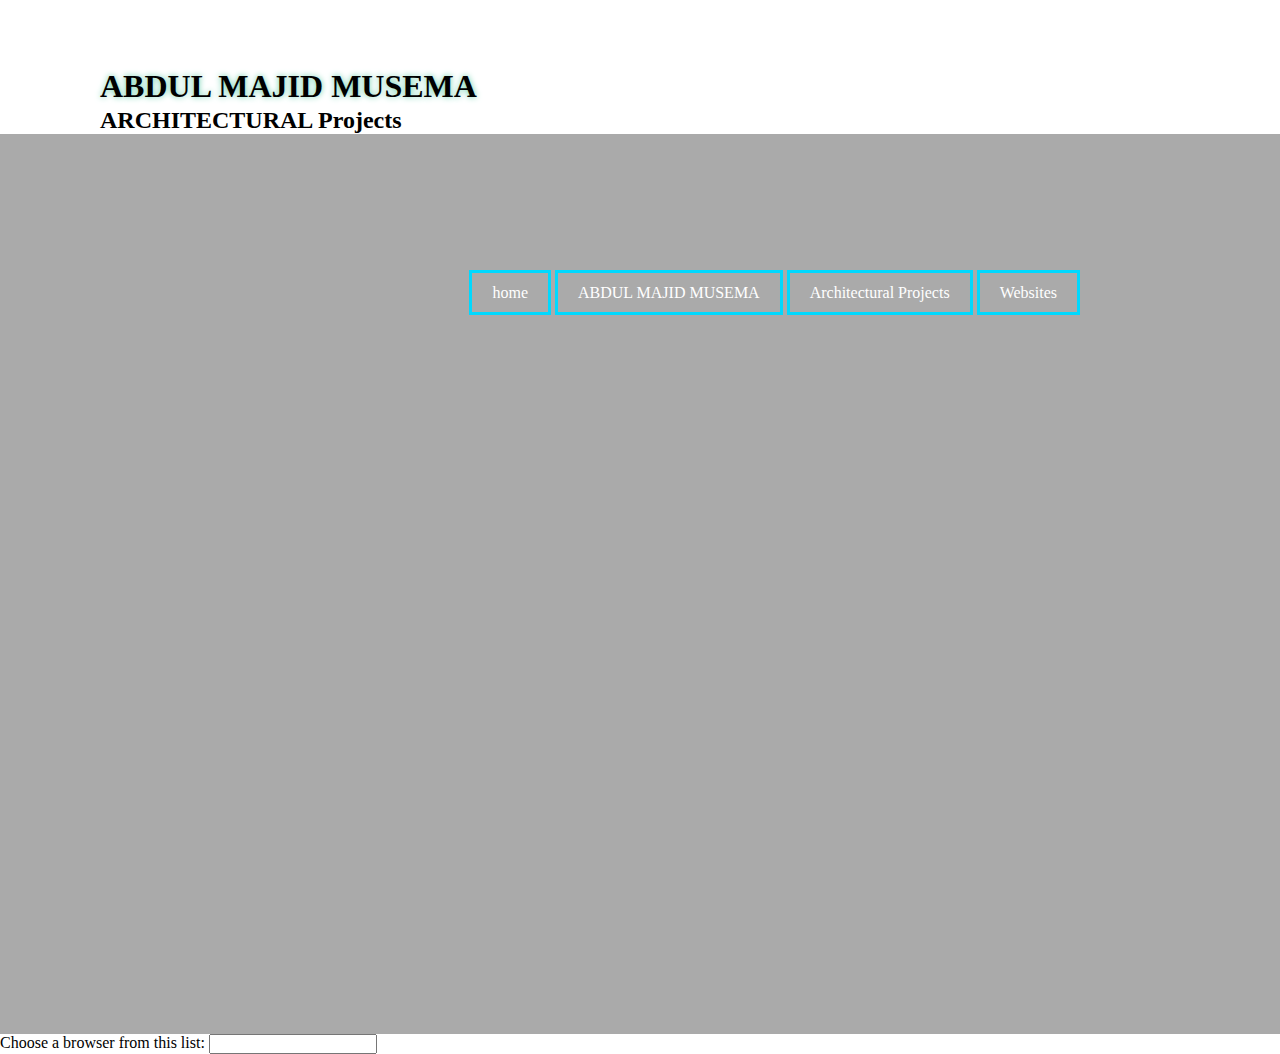
<file: index.html>
<!DOCTYPE html>
<html lang="en">
<head>
    <meta charset="UTF-8">
    <meta name="viewport" content="width=device-width, initial-scale=1.0">
    <meta http-equiv="X-UA-Compatible" content="ie=edge">
    <title>ABDUL MAJID MUSEMA</title>
    <link rel="stylesheet" type="text/css" href="portifolio.css">
</head>
<body>  
        
</p>
<br>
    <h1>
            <style>
                    h1 {
                      text-shadow: 0 0 6px rgb(103, 206, 171);
                    }
                    </style>
                    <h1>ABDUL MAJID MUSEMA</h1>
    </h1>
    <h2>
        ARCHITECTURAL Projects
    </h2>
    <header>
        <div Class="main">
            <ul>
                <li><a href="index.html">home</a></li>
                <li><a href="abdu.html">ABDUL MAJID MUSEMA</a></li>
                <li><a href="architectural projects.html">Architectural Projects</a></li>
                <li><a href="class.html">Websites</a></li>
            </ul>
        </div>
    </header>
    <label>Choose a browser from this list:
        <input list="browsers" name="myBrowser" />
        </label>
        <datalist id="browsers">
          <option value="Chrome">
          <option value="Firefox">
          <option value="Internet Explorer">
          <option value="Opera">
          <option value="Safari">
          <option value="Microsoft Edge">
        </datalist>
</body>
</html>
</file>
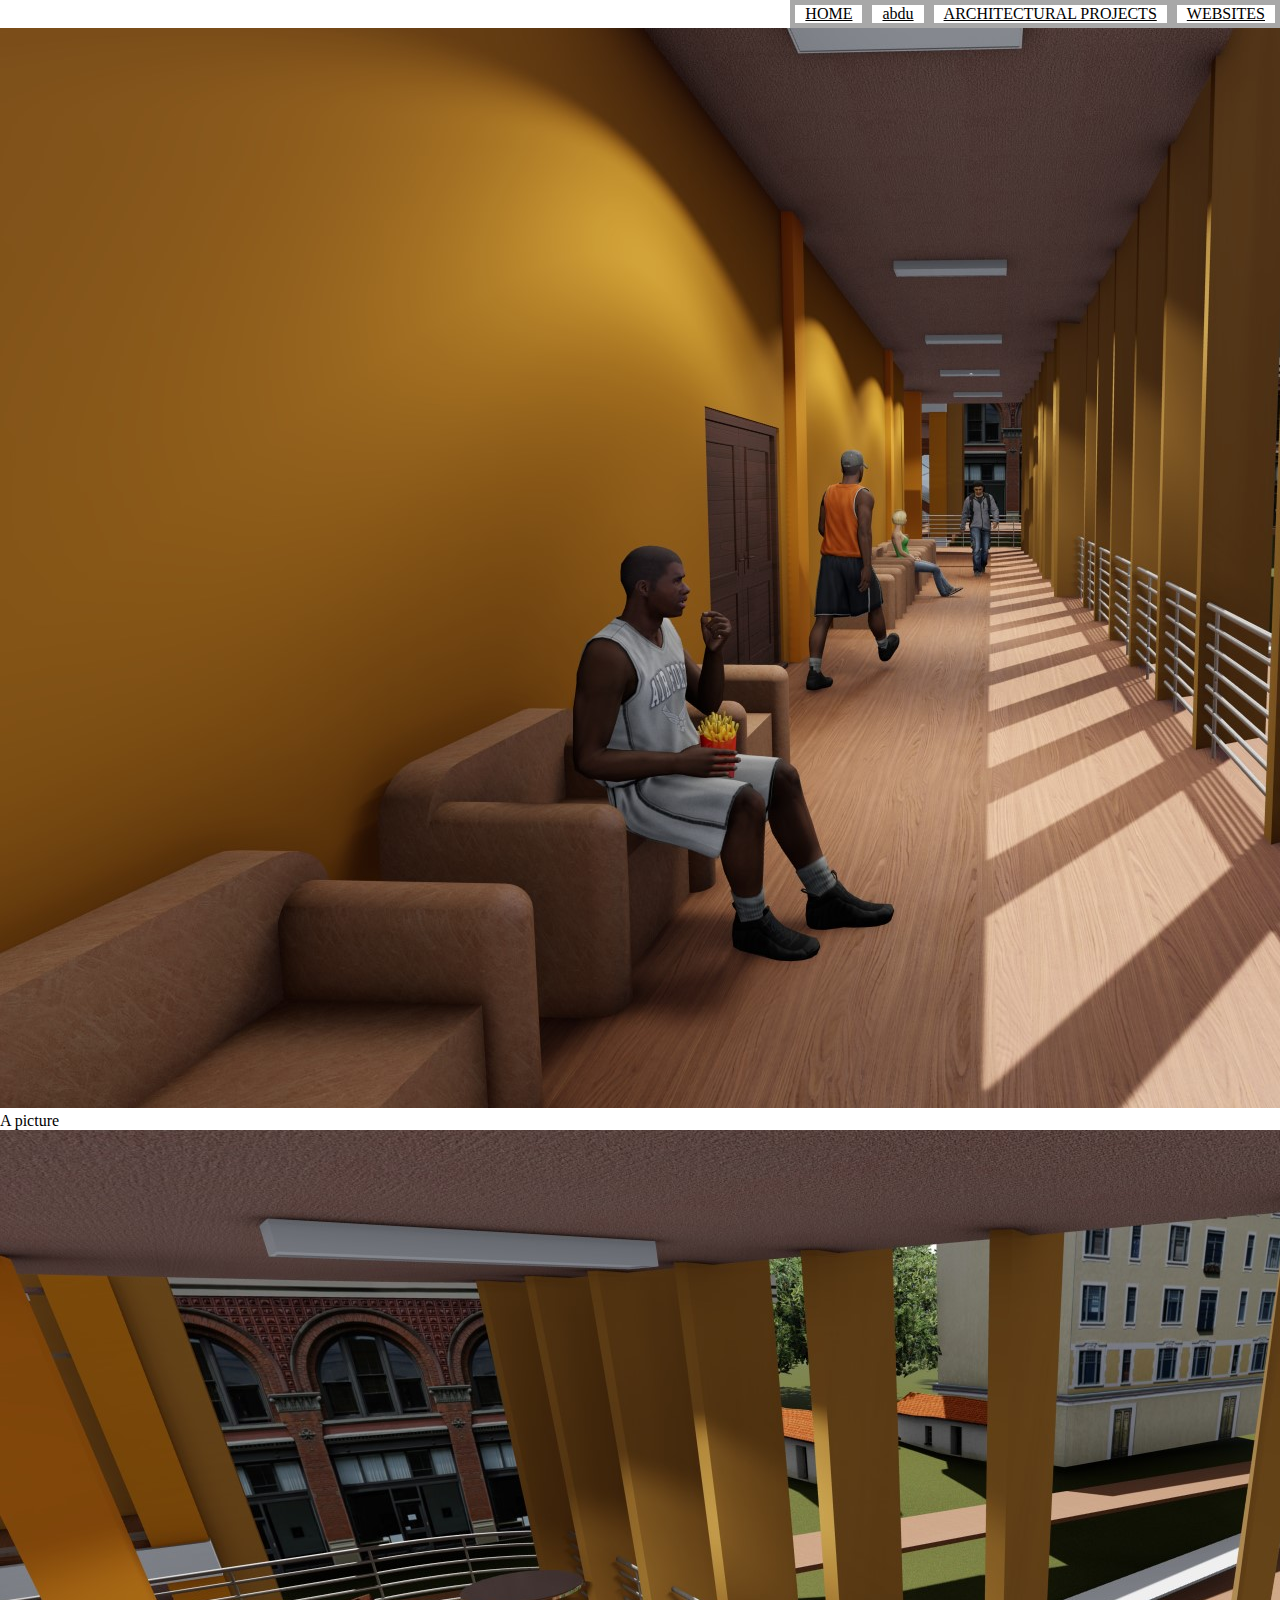
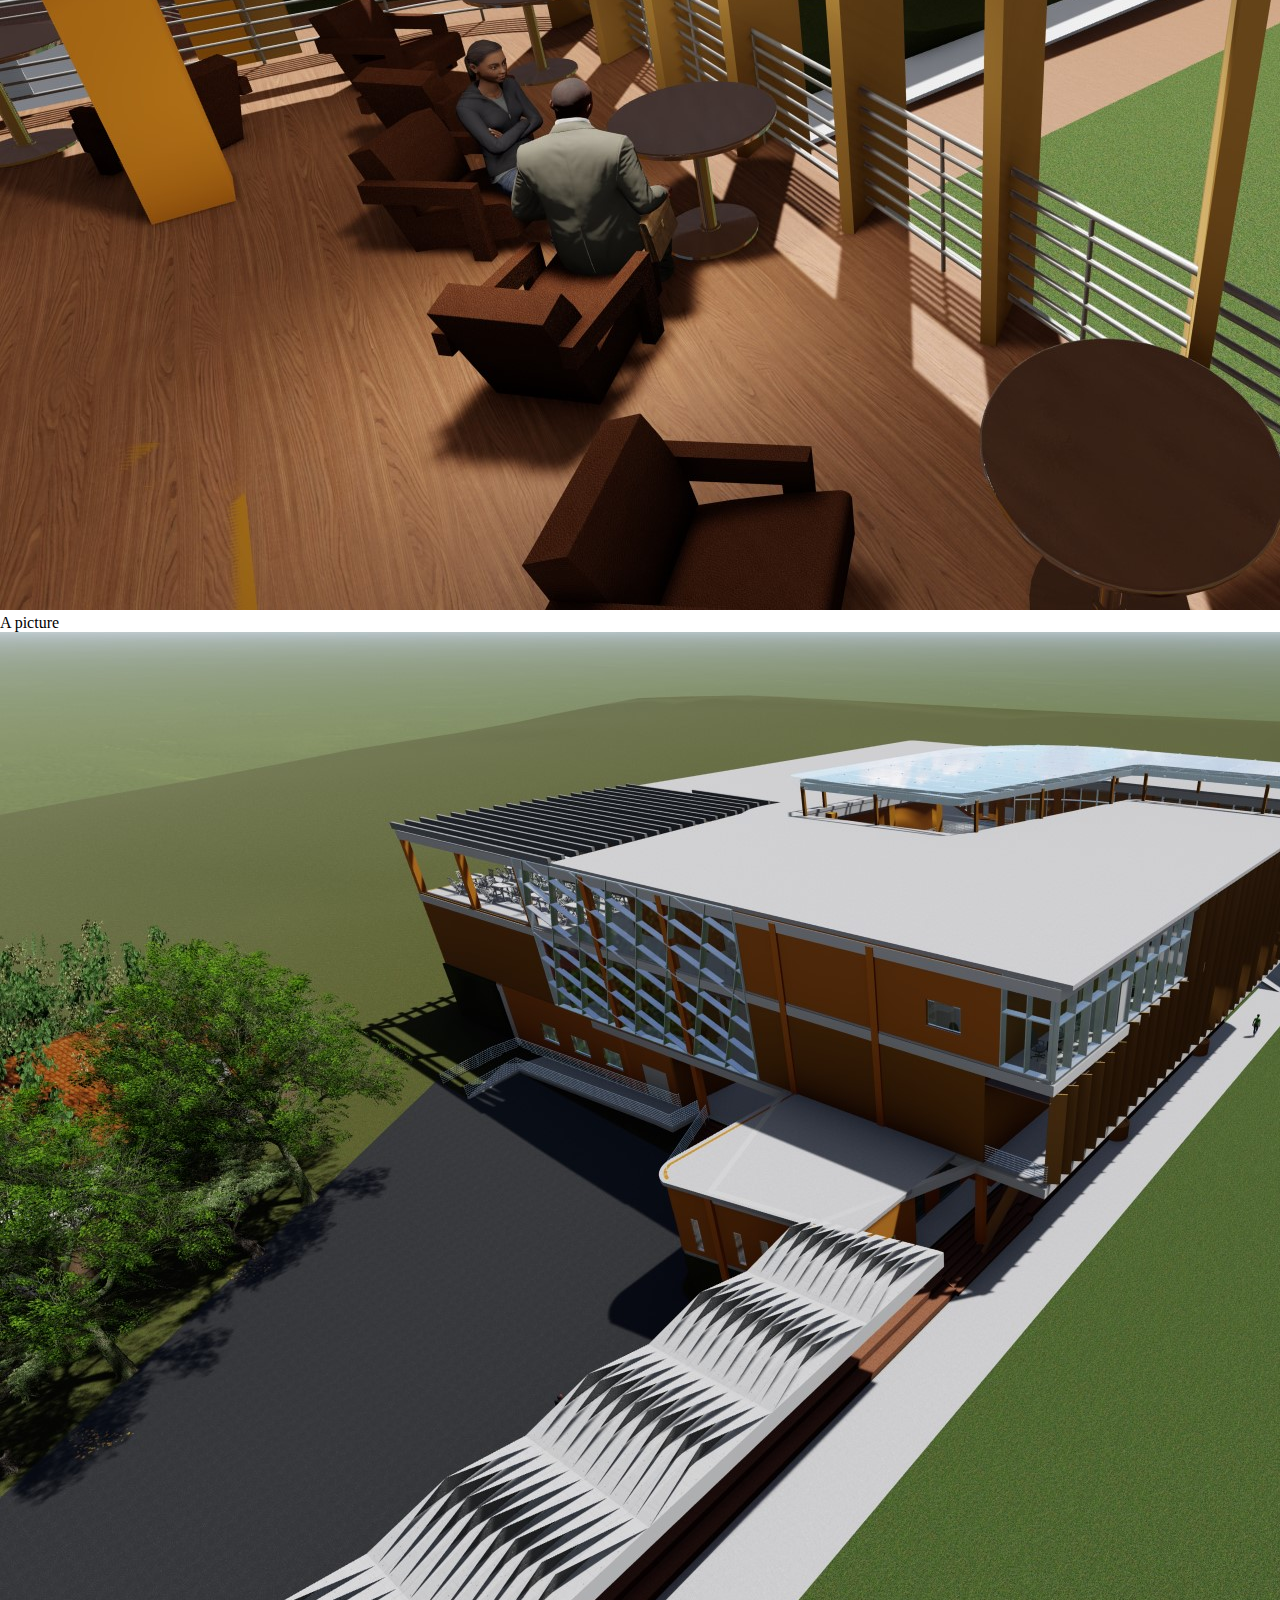
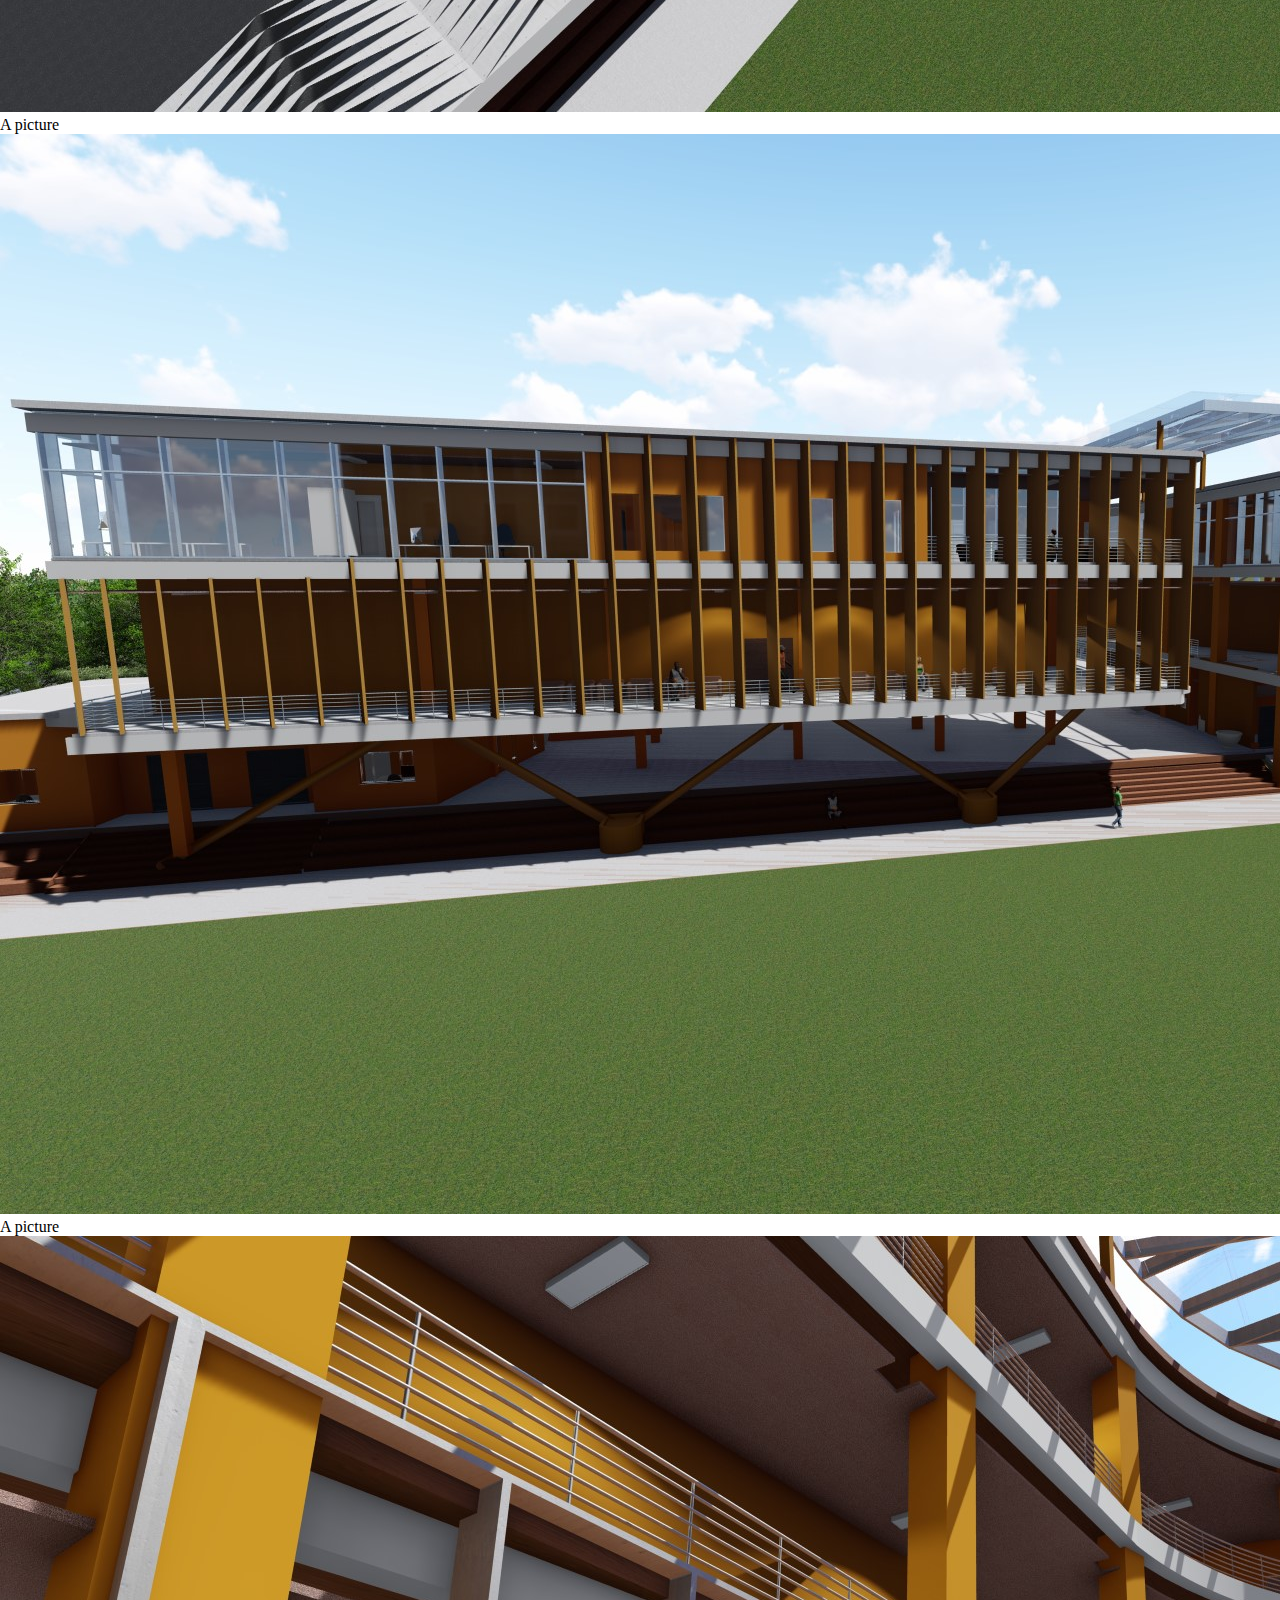
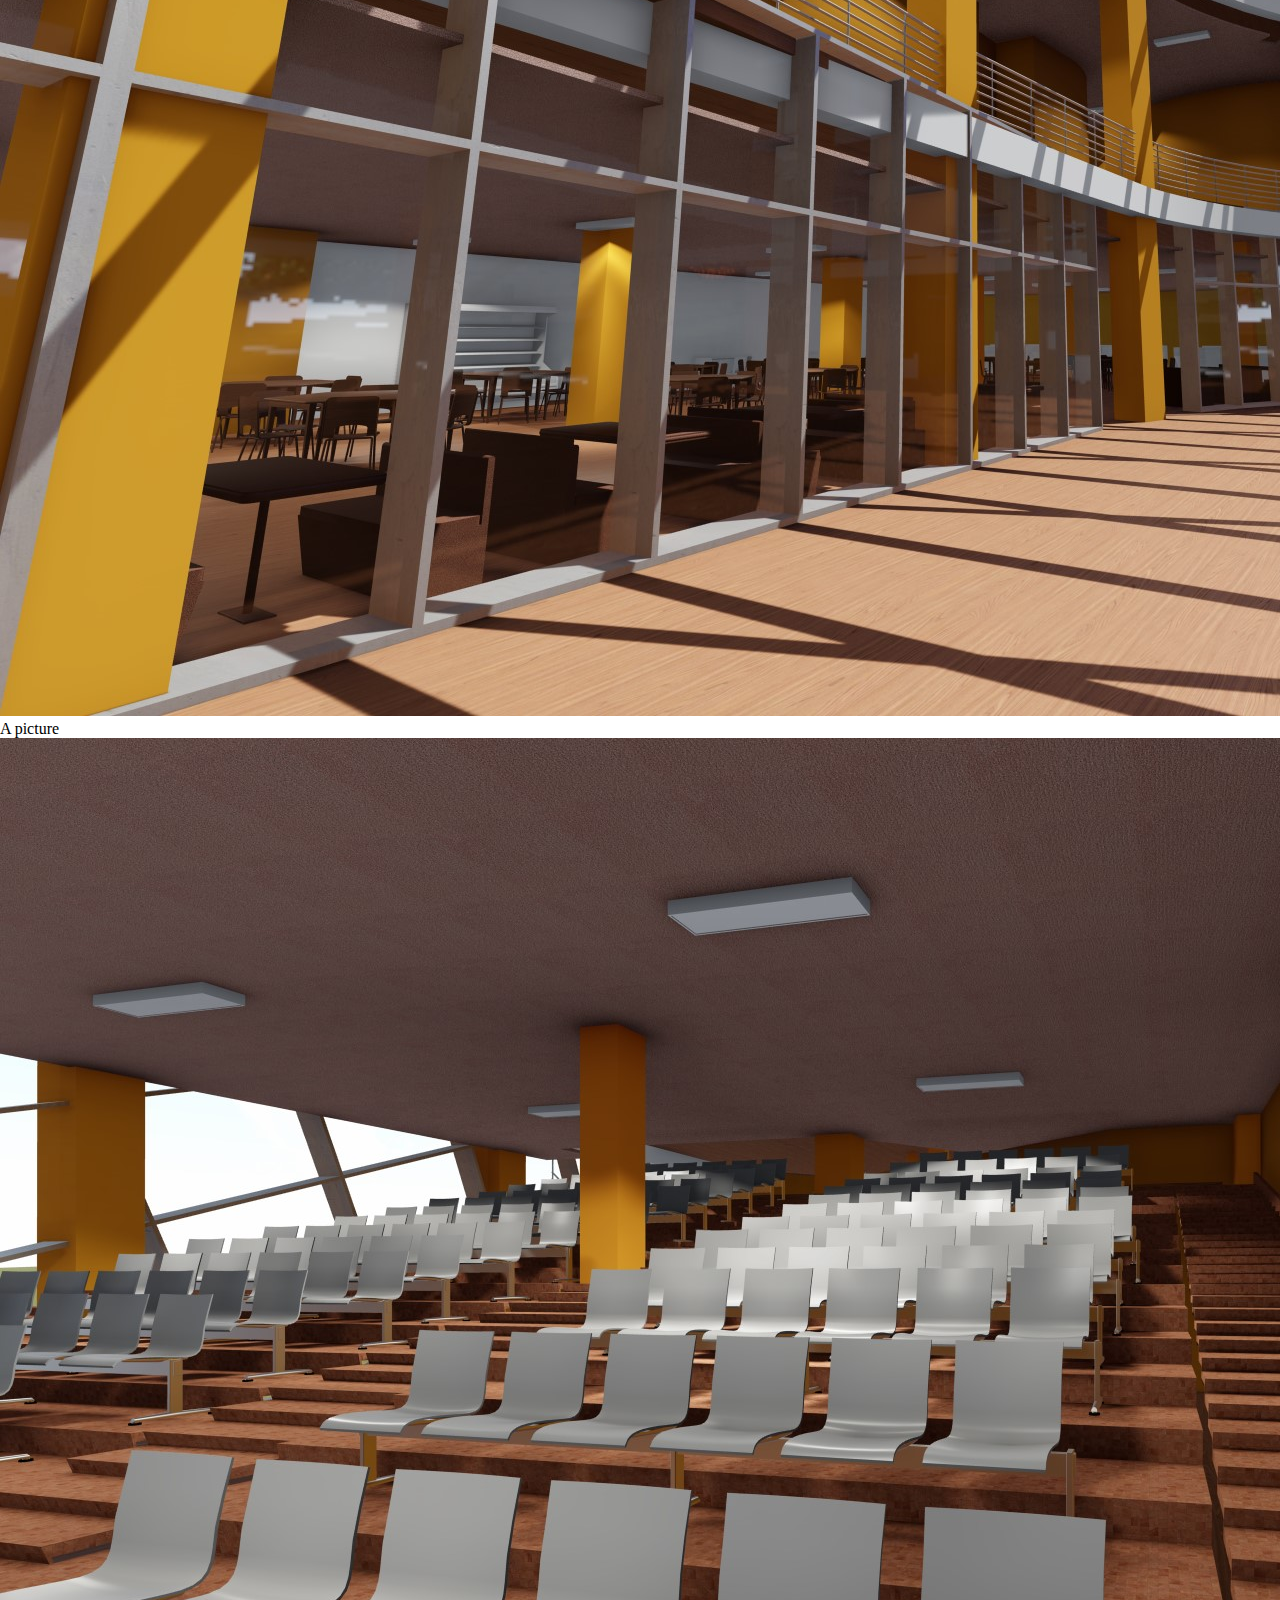
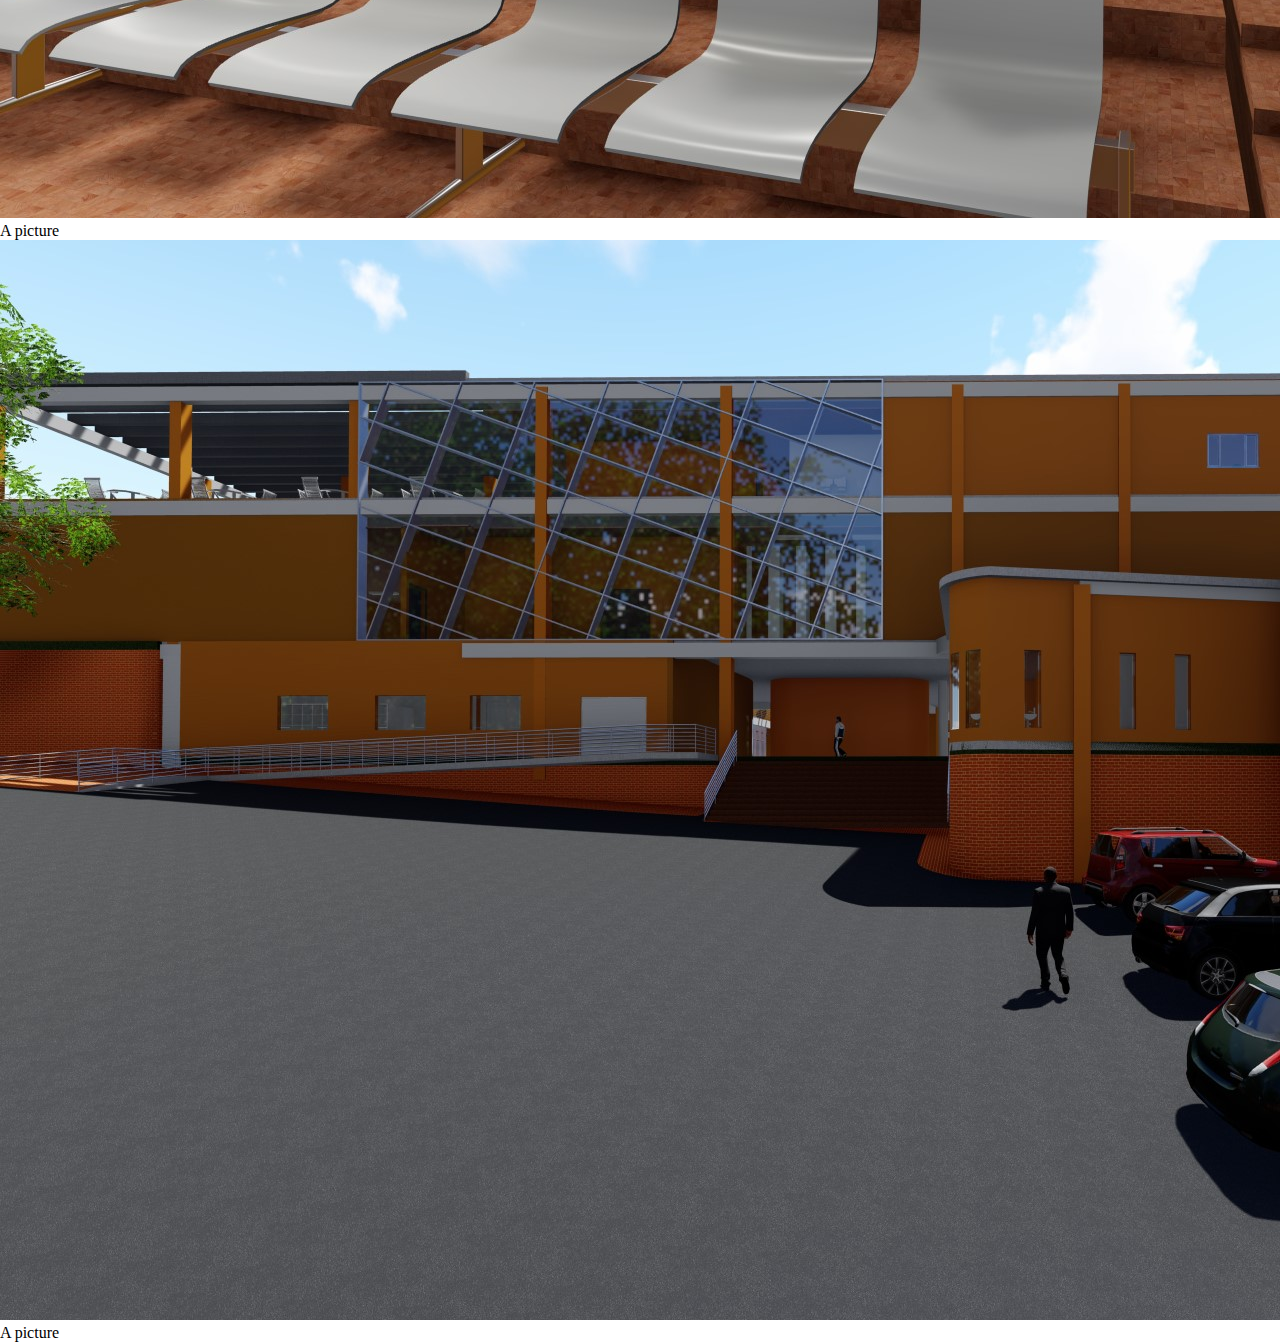
<file: 1.html>
<!DOCTYPE html>
<html lang="en">
<head>
    <meta charset="UTF-8">
    <meta name="viewport" content="width=device-width, initial-scale=1.0">
    <meta http-equiv="X-UA-Compatible" content="ie=edge">
    <title>Document</title>
    <link rel="stylesheet" href="1.css">

</head>

<body>
    
        <p><a href="class.html">WEBSITES</a></p>
        <p><a href="Architectural Projects.html">ARCHITECTURAL PROJECTS</a></p>
        <p><a href="abdu.html">abdu</a></p>
        <p><a href="index.html">HOME</a></p>
        <figure>
                <img 
              src="all_Photo - 1.jpg" 
              alt="An awesome picture"> 
                <figcaption>A picture</figcaption>
              </figure>
              <figure>
                    <img 
                  src="all_Photo - 3.jpg" 
                  alt="An awesome picture"> 
                    <figcaption>A picture</figcaption>
                  </figure>
                  <figure>
                        <img 
                      src="all_Photo - 4.jpg" 
                      alt="An awesome picture"> 
                        <figcaption>A picture</figcaption>
                      </figure>
                      <figure>
                            <img 
                          src="all_Photo - 5.jpg" 
                          alt="An awesome picture"> 
                            <figcaption>A picture</figcaption>
                          </figure>
                          <figure>
                                <img 
                              src="all_Photo - 7.jpg" 
                              alt="An awesome picture"> 
                                <figcaption>A picture</figcaption>
                              </figure>
                              <figure>
                                    <img 
                                  src="all_Photo - 9.jpg" 
                                  alt="An awesome picture"> 
                                    <figcaption>A picture</figcaption>
                                  </figure>
                                  <figure>
                                        <img 
                                      src="df.jpg" 
                                      alt="An awesome picture"> 
                                        <figcaption>A picture</figcaption>
                                      </figure>
                                    
</body>
</html>
</file>
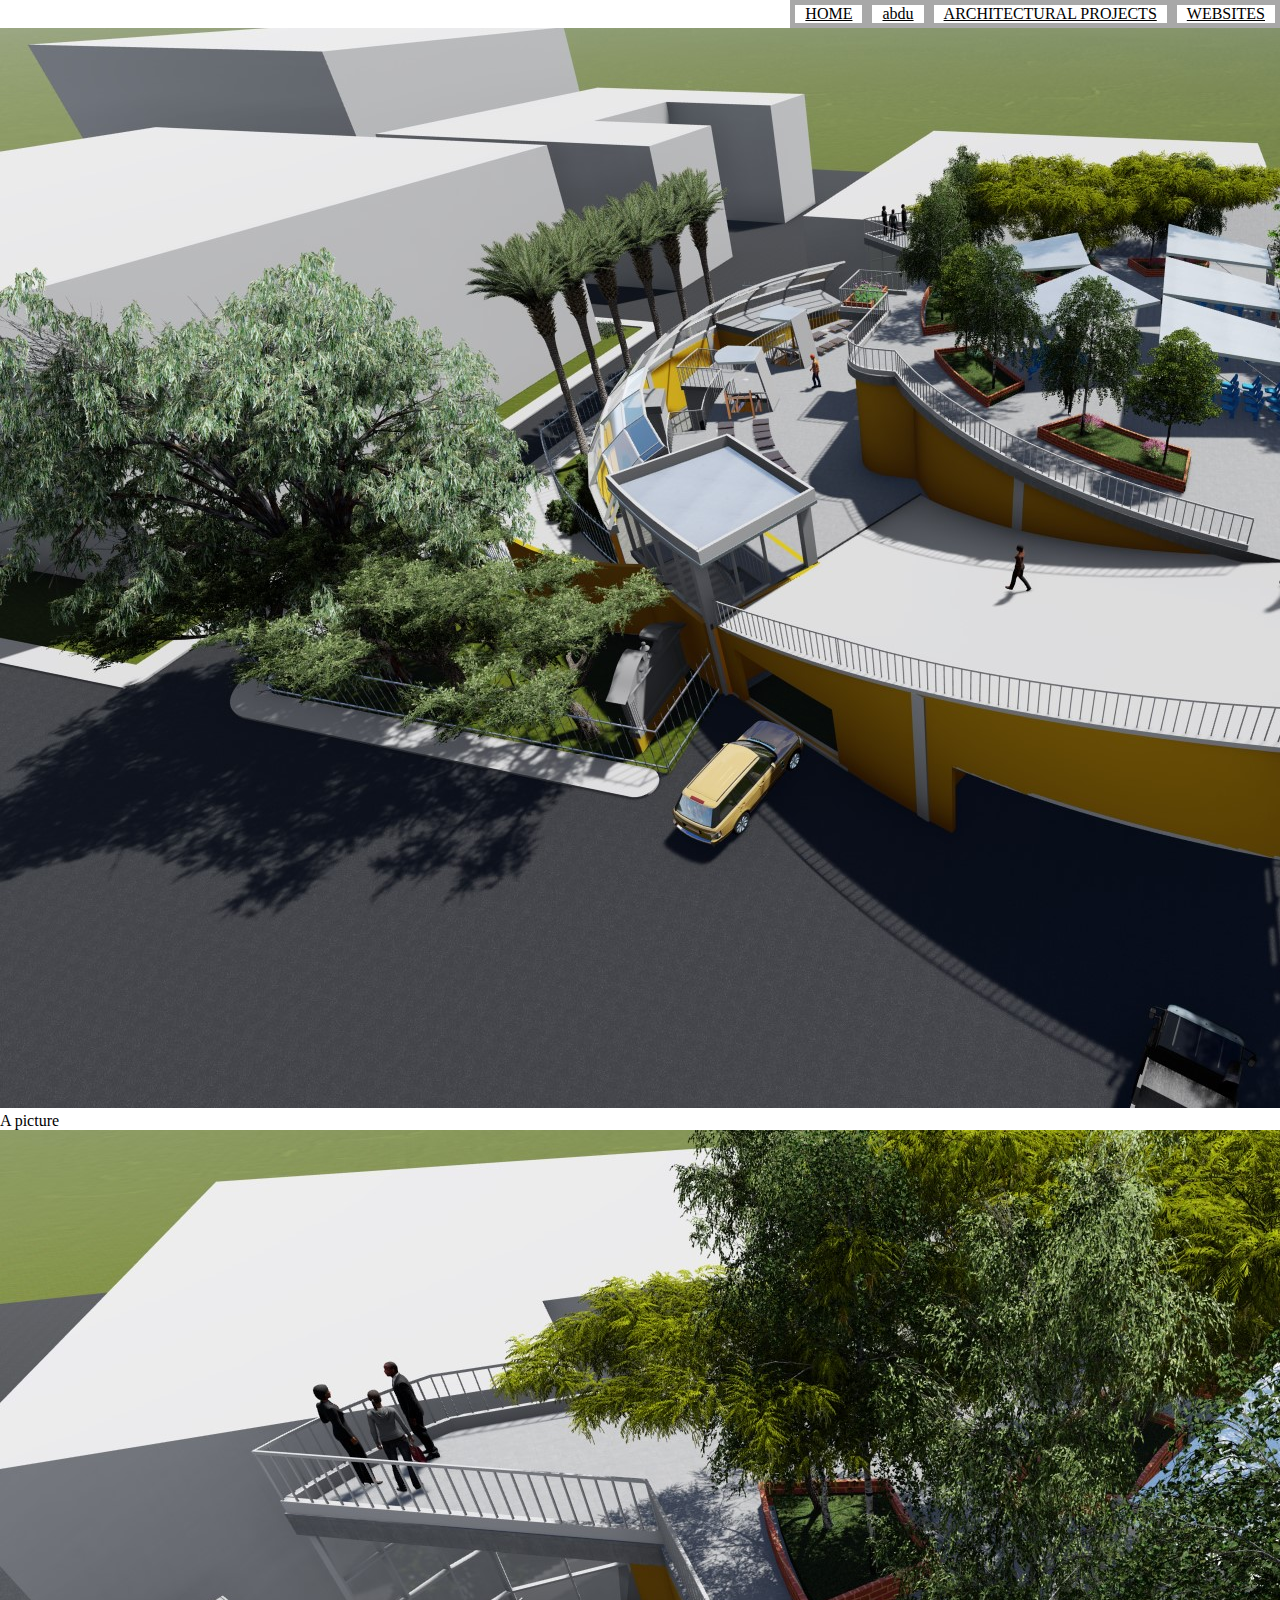
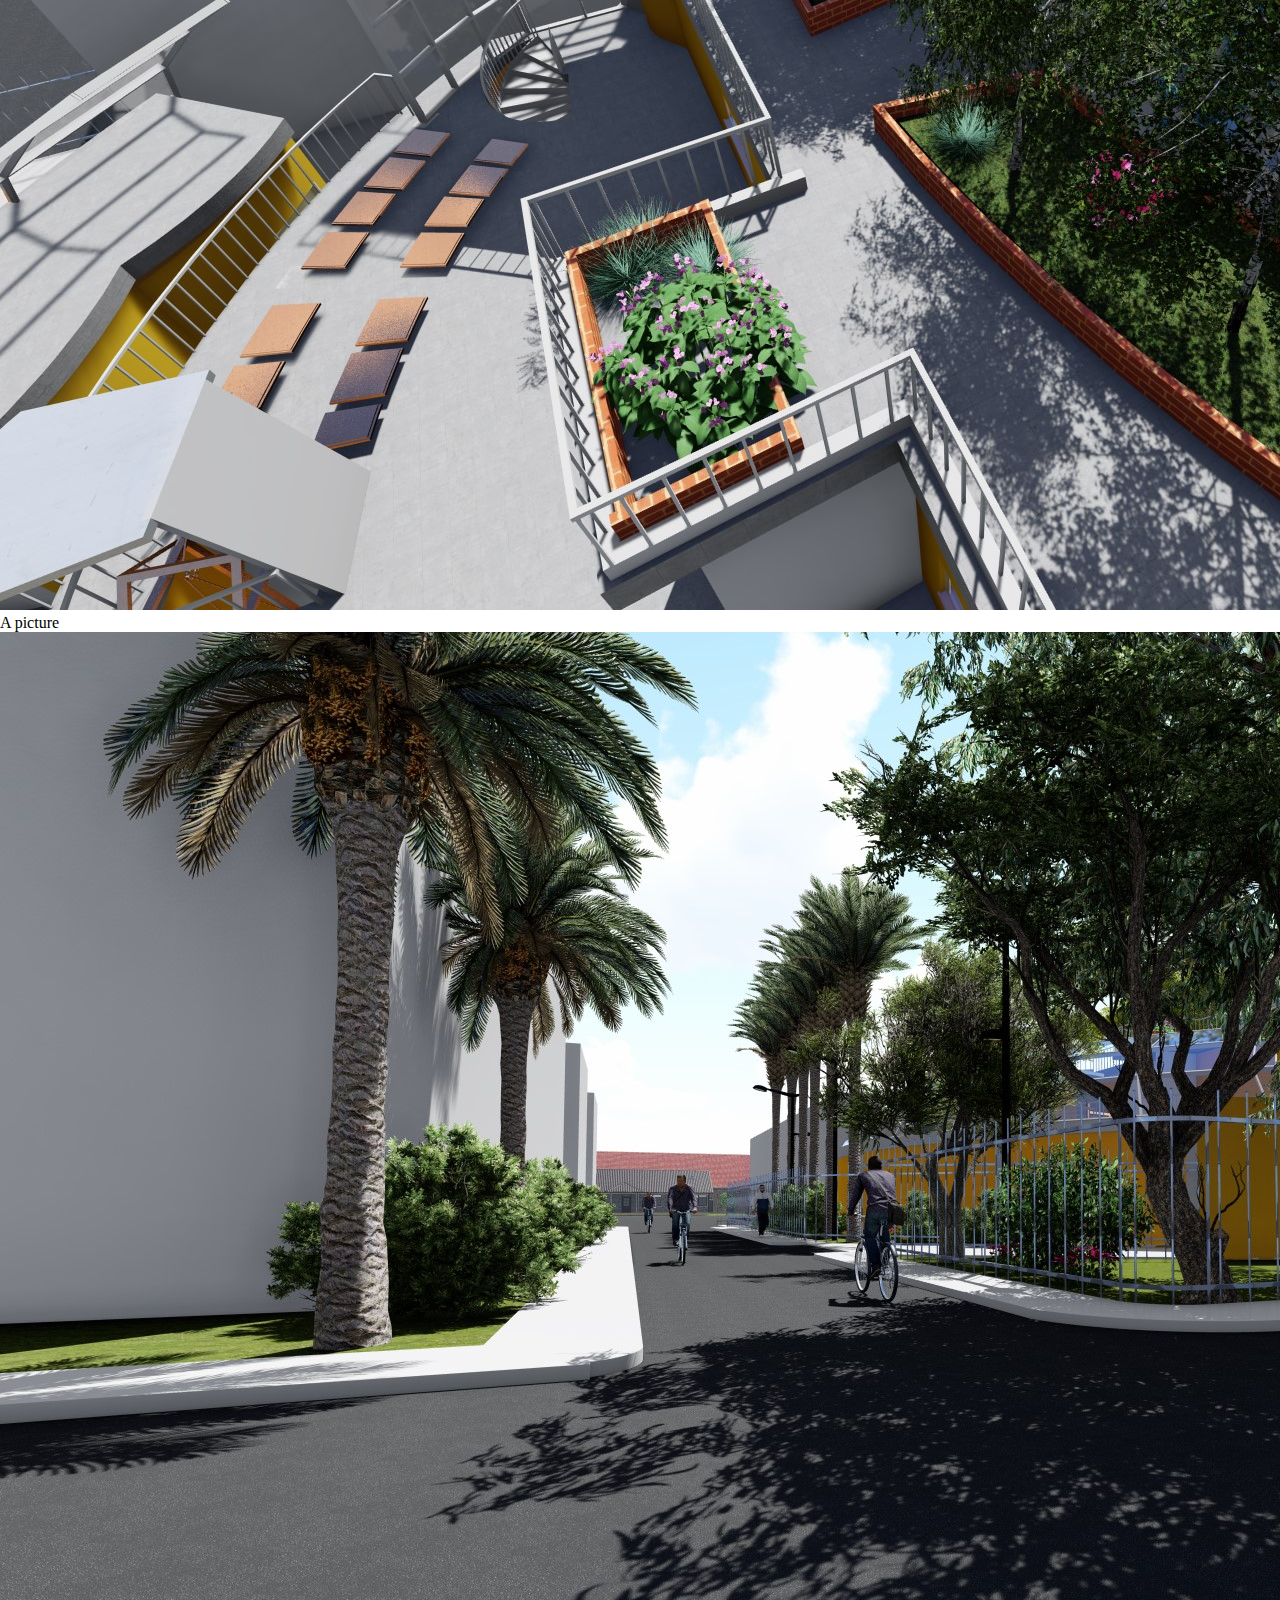
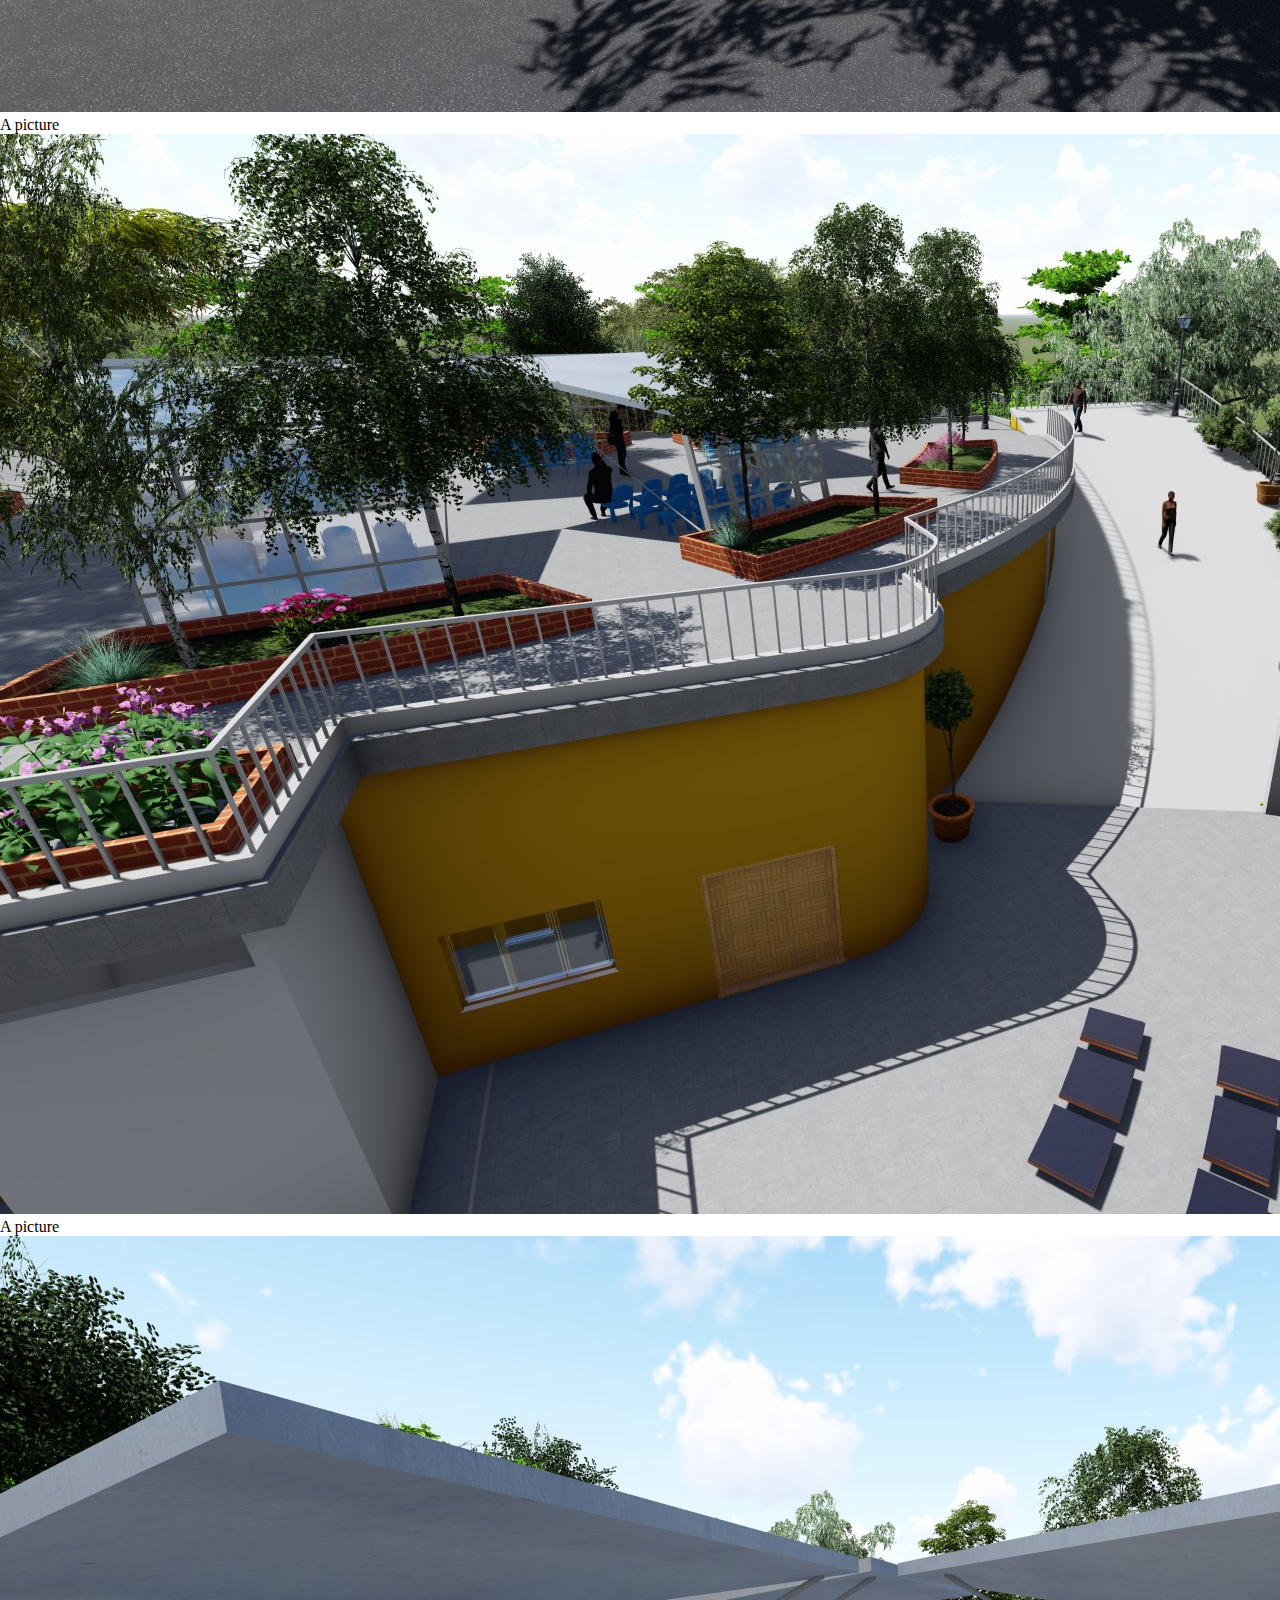
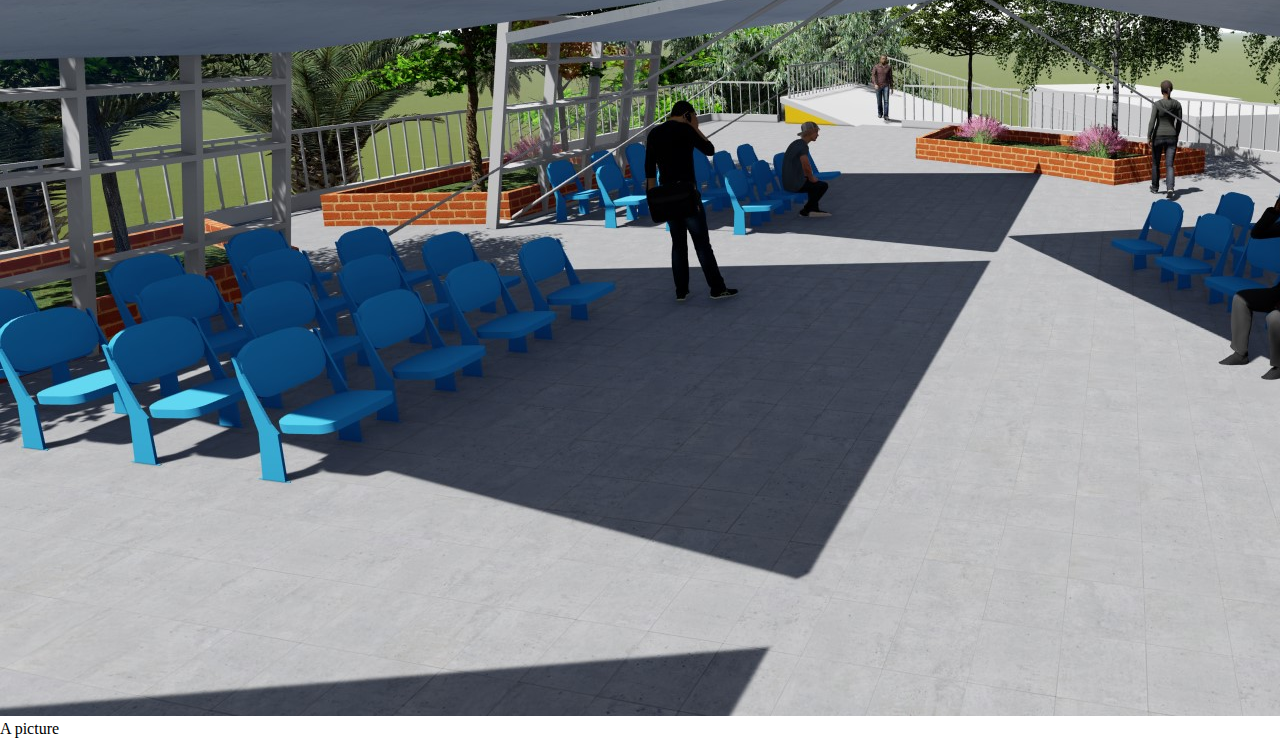
<file: 2.html>
<!DOCTYPE html>
<html lang="en">
<head>
    <meta charset="UTF-8">
    <meta name="viewport" content="width=device-width, initial-scale=1.0">
    <meta http-equiv="X-UA-Compatible" content="ie=edge">
    <title>Document</title>
    <link rel="stylesheet" href="2.css">
</head>
<body>
        <p><a href="class.html">WEBSITES</a></p>
        <p><a href="Architectural Projects.html">ARCHITECTURAL PROJECTS</a></p>
        <p><a href="abdu.html">abdu</a></p>
        <p><a href="index.html">HOME</a></p>
        <figure>
                <img 
              src="dimention.jpg" 
              alt="An awesome picture"> 
                <figcaption>A picture</figcaption>
              </figure>
              <figure>
                    <img 
                  src="EXPLOD.jpg" 
                  alt="An awesome picture"> 
                    <figcaption>A picture</figcaption>
                  </figure>
                  <figure>
                        <img 
                      src="20181025_151151.jpg" 
                      alt="An awesome picture"> 
                        <figcaption>A picture</figcaption>
                      </figure>
                      <figure>
                            <img 
                          src="kechene.jpg" 
                          alt="An awesome picture"> 
                            <figcaption>A picture</figcaption>
                          </figure>
                          <figure>
                                <img 
                              src="one somale done-01.jpg" 
                              alt="An awesome picture"> 
                                <figcaption>A picture</figcaption>
                              </figure>
                        
</body>
</html>
</file>
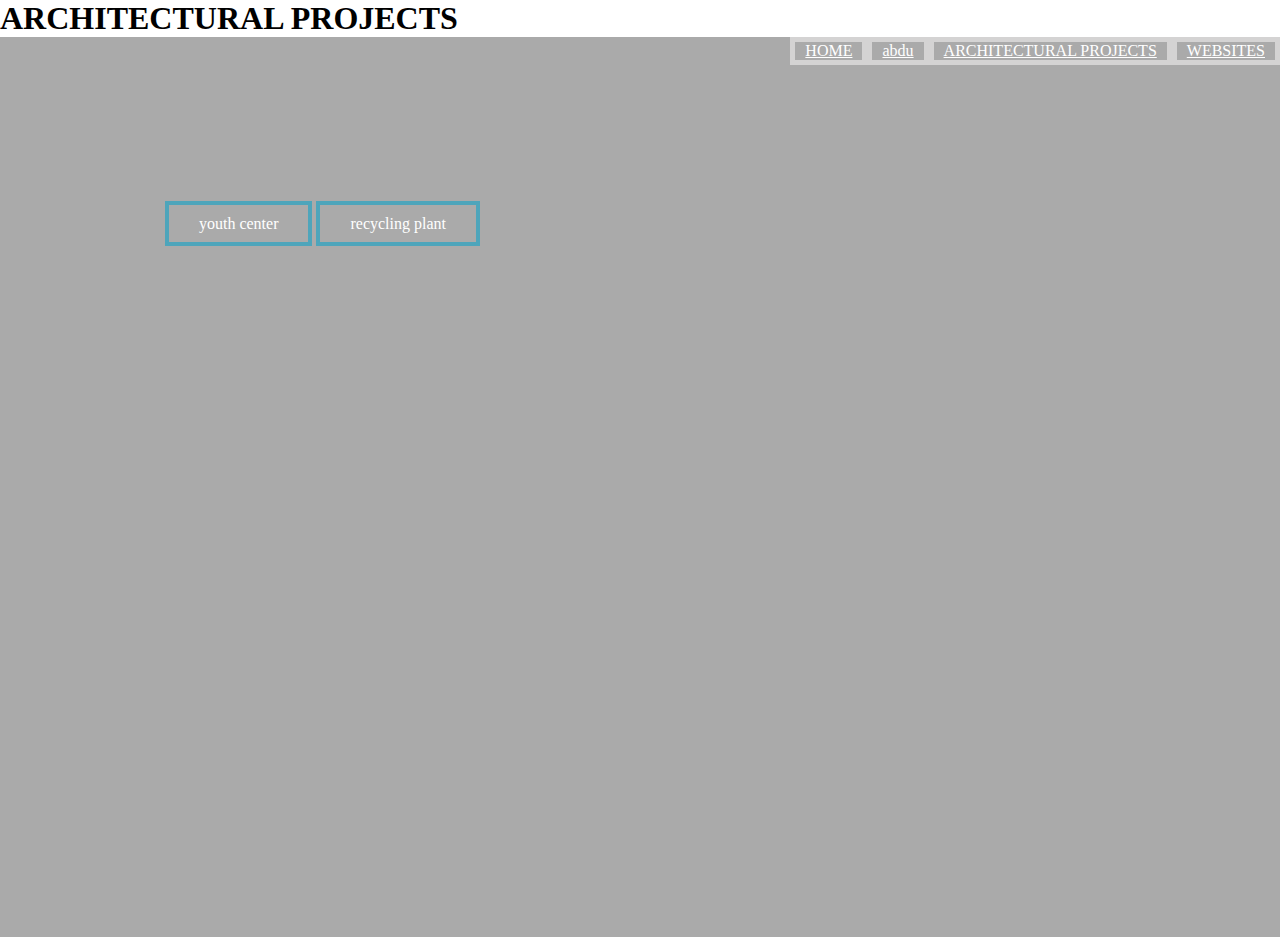
<file: architectural projects.html>
<!DOCTYPE html>
<html lang="en">
<head>
    <meta charset="UTF-8">
    <meta name="viewport" content="width=device-width, initial-scale=1.0">
    <meta http-equiv="X-UA-Compatible" content="ie=edge">
    <title>Architectural projects</title>
    <link rel="stylesheet" type="text/css" href="architectural projects.css">
</head>
<h1>ARCHITECTURAL PROJECTS</h1>
<body>

        <p><a href="class.html">WEBSITES</a></p>
        <p><a href="Architectural Projects.html">ARCHITECTURAL PROJECTS</a></p>
        <p><a href="abdu.html">abdu</a></p>
        <p><a href="index.html">HOME</a></p>
        <header>
                <div Class="main">
                    <ul>
                        <li><a href="1.html">youth center</a></li>
                        <li><a href="2.html">recycling plant</a></li>
                    </ul>
                </div>
            </header>
</body>
</html>
</file>
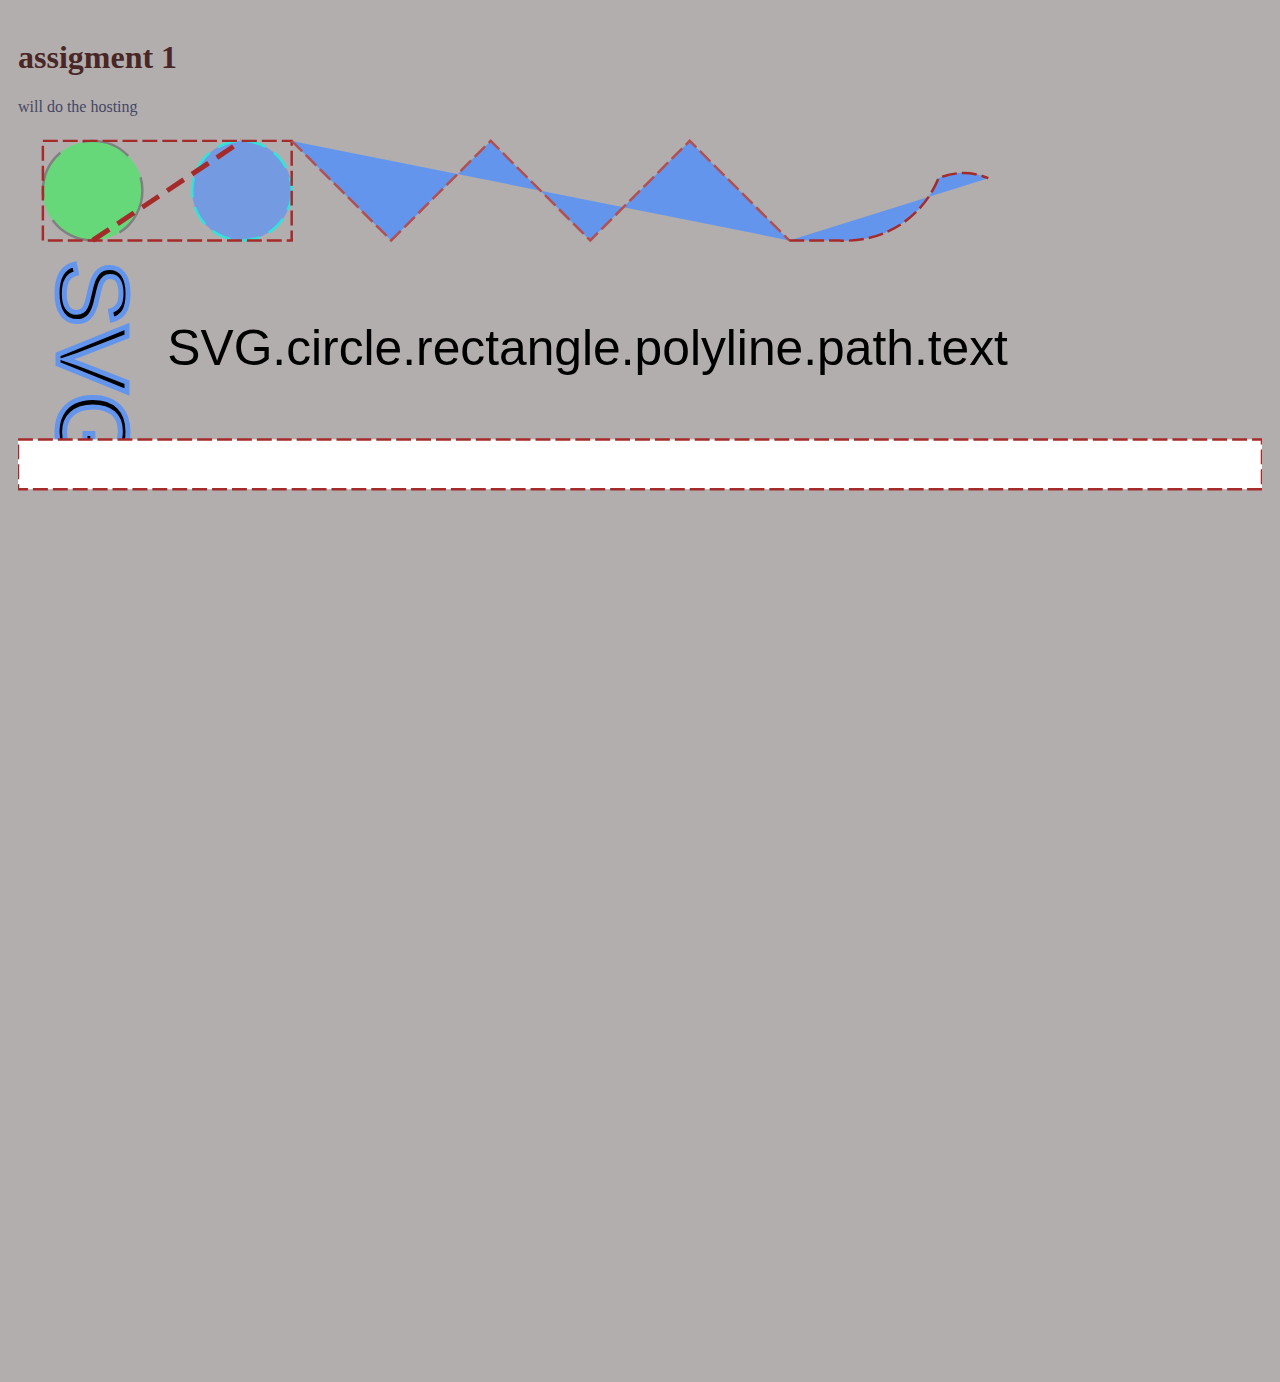
<file: assigment 1.html>
<!DOCTYPE html>
<html lang="en">
<head>
        
        
    <title>ASMNT 2</title>
    <meta charset="UTF-8">
    <meta name="viewport" content="width=device-width, initial-scale=1.0">
    <meta http-equiv="X-UA-Compatible" content="ie=edge">
    <title>Document</title>
</head>
<link rel="stylesheet" href="class.css">
<body>
    <H1>assigment 1</H1>
    will do the hosting 
    <svg ViewBox="0 0 250 250">
      <circle
      cx="15" cy="15" r="10"
      style="stroke:gray; fill:rgb(83, 226, 107);
      stroke-width: 0.5; stroke-dasharray: 10 5; fill-opacity: 0.8;"/>
      <circle
      cx="45" cy="15" r="10"
      style="stroke:rgb(48, 228, 219); fill:cornflowerblue;
      stroke-width: 0.5; stroke-dasharray: 4 2; fill-opacity: 0.8;"/>
      <line x1="15" y1="25" x2="45" y2="5"
      style="stroke:brown; stroke-dasharray: 4 2"/>

      <rect x="5" y="5" height="20" width="50"
      style="stroke:brown; stroke-dasharray:3 1; fill:none;
      stroke-width:0.5;"/>
      <polyline points="55,5 75,25 95,5 115,25  135,5 155,25"
      style="stroke:rgb(177, 80, 80); stroke-dasharray: 3 1; fill:cornflowerblue;
      stroke-width:0.5;"/>
      <path d="M155,25 L165,25 A20,20 0 0,0 185,12.5 A12.5,12.5 0 0,1 195,12.5 A20.20 0 0,0 215,25"
      style="stroke:brown; stroke-dasharray: 3 1; fill:cornflowerblue;
      stroke-width: 0.5"/>
      <text x="30" y="50"
      style="stroke: none; fill: black;
      font-size: 10px; text-anchor: start; stroke-width=0.05;
      font-family:impact, haettenschweiler, 'Arial Narrow Bold', sans-serif;">
      SVG.circle.rectangle.polyline.path.text</text>
      <text x="15" y="50"
      style="stroke: cornflowerblue; fill: black;
      font-size: 20px; text-anchor: middle; 
      font-family:impact, haettenschweiler, 'Arial Narrow Bold', sans-serif;
      writing-mode:tb;">SVG</text>
      <rect x="0" y="65" height="10" width="250"
      style="stroke:brown; stroke-dasharray:3 1; fill:none;
      stroke-width:0.5; fill: white;"/>

    </svg>
</body>
</html>
</file>
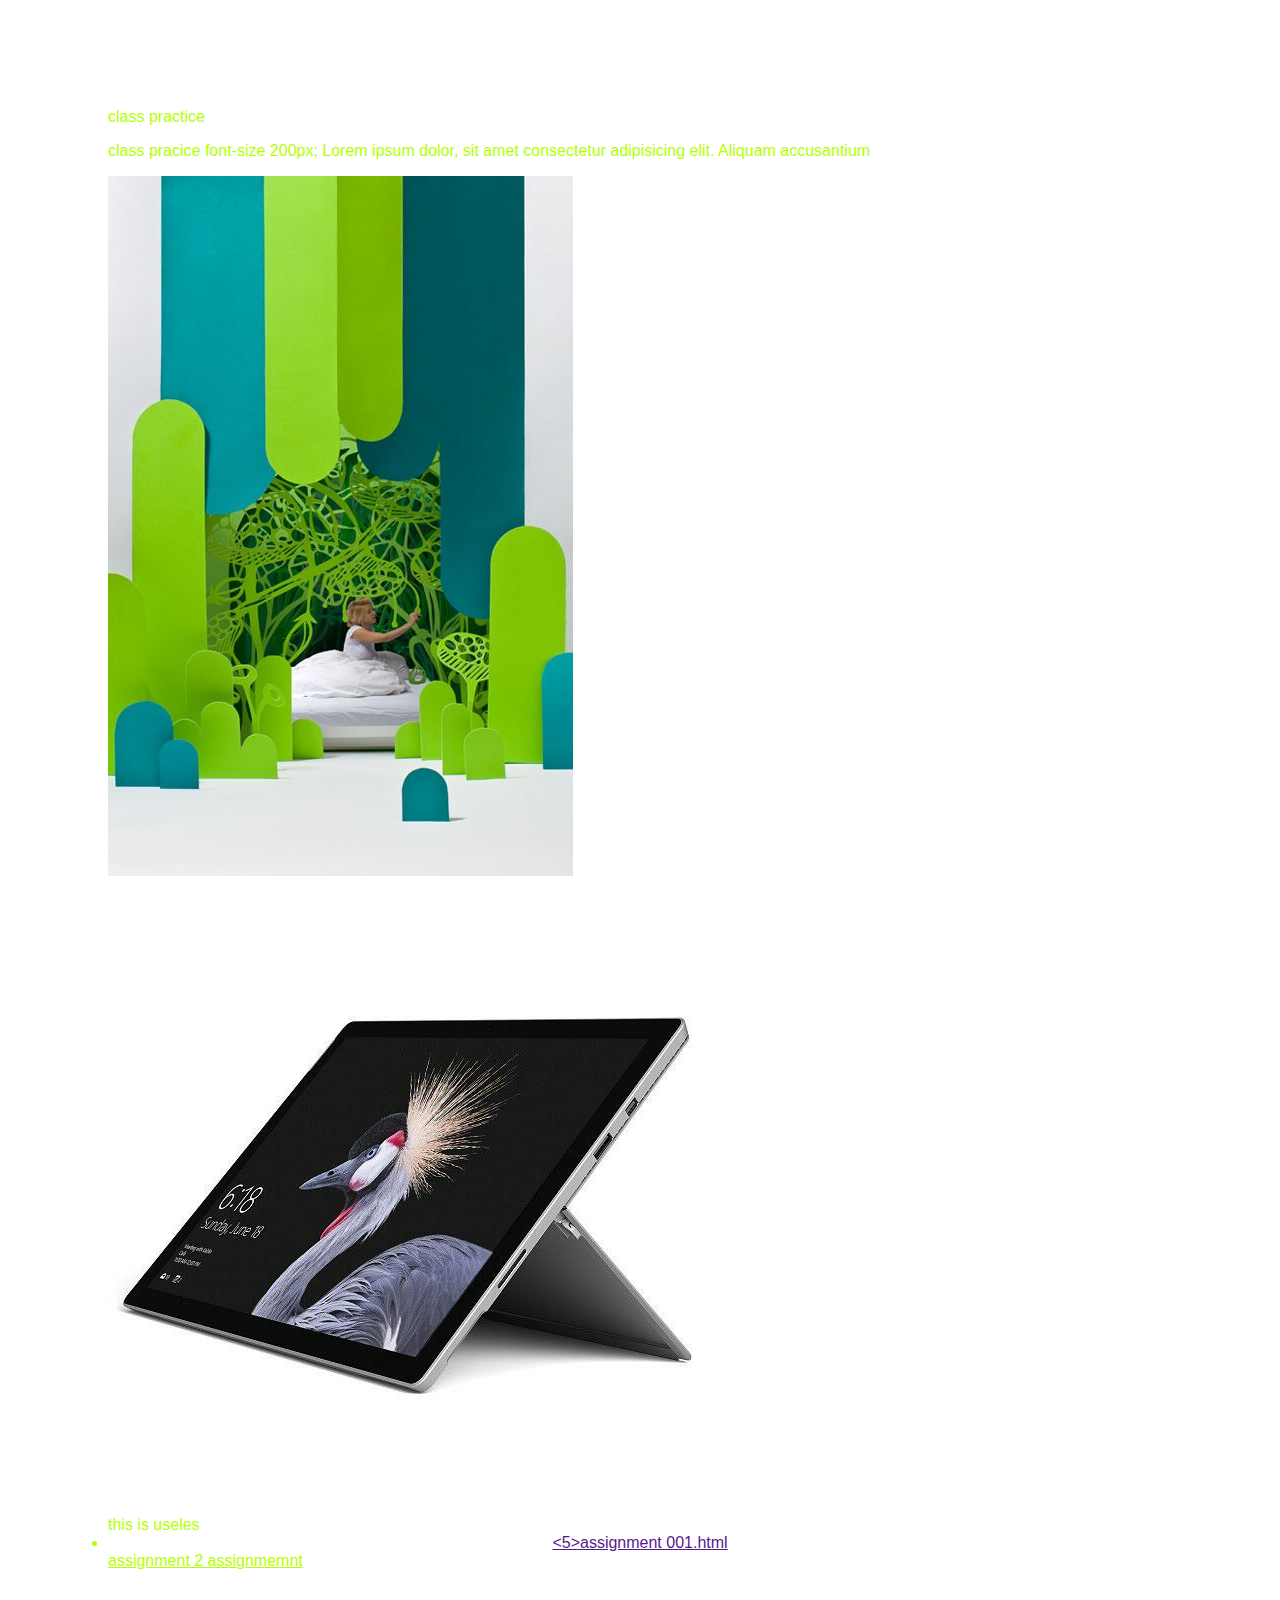
<file: class practice.html>
<!DOCTYPE html>
<html lang="en">
<head>
    <meta charset="UTF-8">
    <meta name="viewport" content="width=device-width, initial-scale=1.0">
    <meta http-equiv="X-UA-Compatible" content="ie=edge">
    <title>Document</title>
</head><h>class practice</h> <p>class pracice font-size 200px;<link rel="stylesheet" href="class practice.css">
    <body>Lorem ipsum dolor, sit amet consectetur adipisicing elit. Aliquam accusantium <p><P><img src="d61e39009bfe2bfca7d446efbb64ebce.jpg"></p>
    </p>
    <P><img src="445315553_313837.jpg"></p>
    this is useles <kkdiv>
    <u><center><div>
        <ui>
            <li>
                    <a href=>
                        <5>assignment 001.html</5>
                    </a>
    </div></center></u>
    <u>assignment 2 </u>
    <u>assignmemnt</u>
    <u></u>
    <u></u>
</kkdiv>
</body>

</html>
</file>
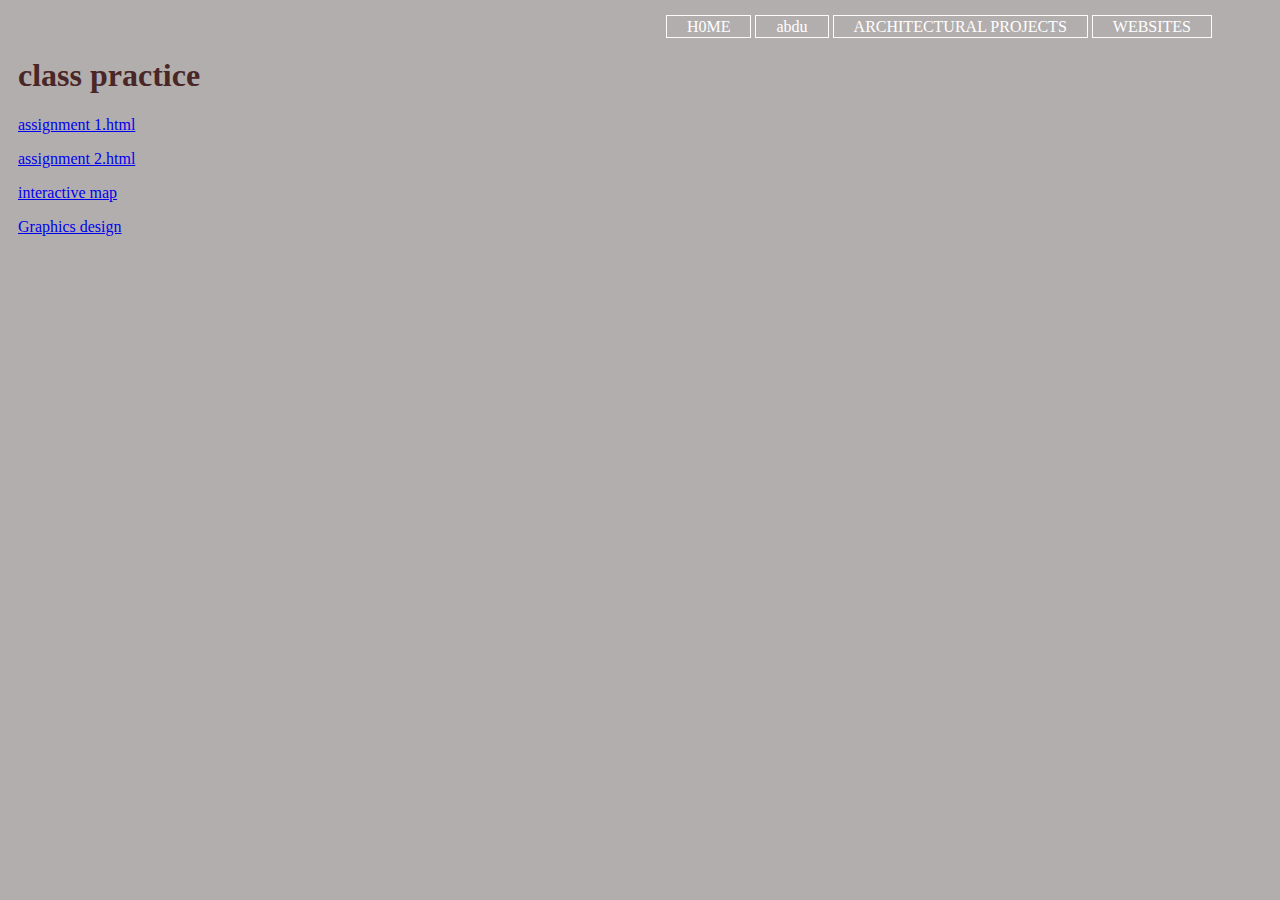
<file: class.html>
<!DOCTYPE html>
<html lang="en">
<head>
    <meta charset="UTF-8">
    <meta name="viewport" content="width=device-width, initial-scale=1.0">
    <meta http-equiv="X-UA-Compatible" content="ie=edge">
    <title>Document</title>
</head><link rel="stylesheet" href="class.css">
<body>
        <div Class="main">
                <ul>
                    <li><a href="index.html">H0ME</a></li>
                    <li><a href="abdu.html">abdu</a></li>
                    <li><a href="Architectural Projects.html">ARCHITECTURAL PROJECTS</a></li>
                    <li><a href="class.html">WEBSITES</a></li>
                </ul></1>
            </div>
            <br>
        

    <h1>class practice</h1>
    <p></p>
<div>
    <header>
            <p1><a href="assigment 1.html">assignment 1.html</a> </p1>
            <p><a href="class practice.html">assignment 2.html</a> </p>
            <p><a href="Interactive_map2.html">interactive map</a></p>
            <p><a href="WeeK-2_Index.html">Graphics design </a></p>
    </header>
    <header>
        </header>
</div>
</body>
</html>
</file>
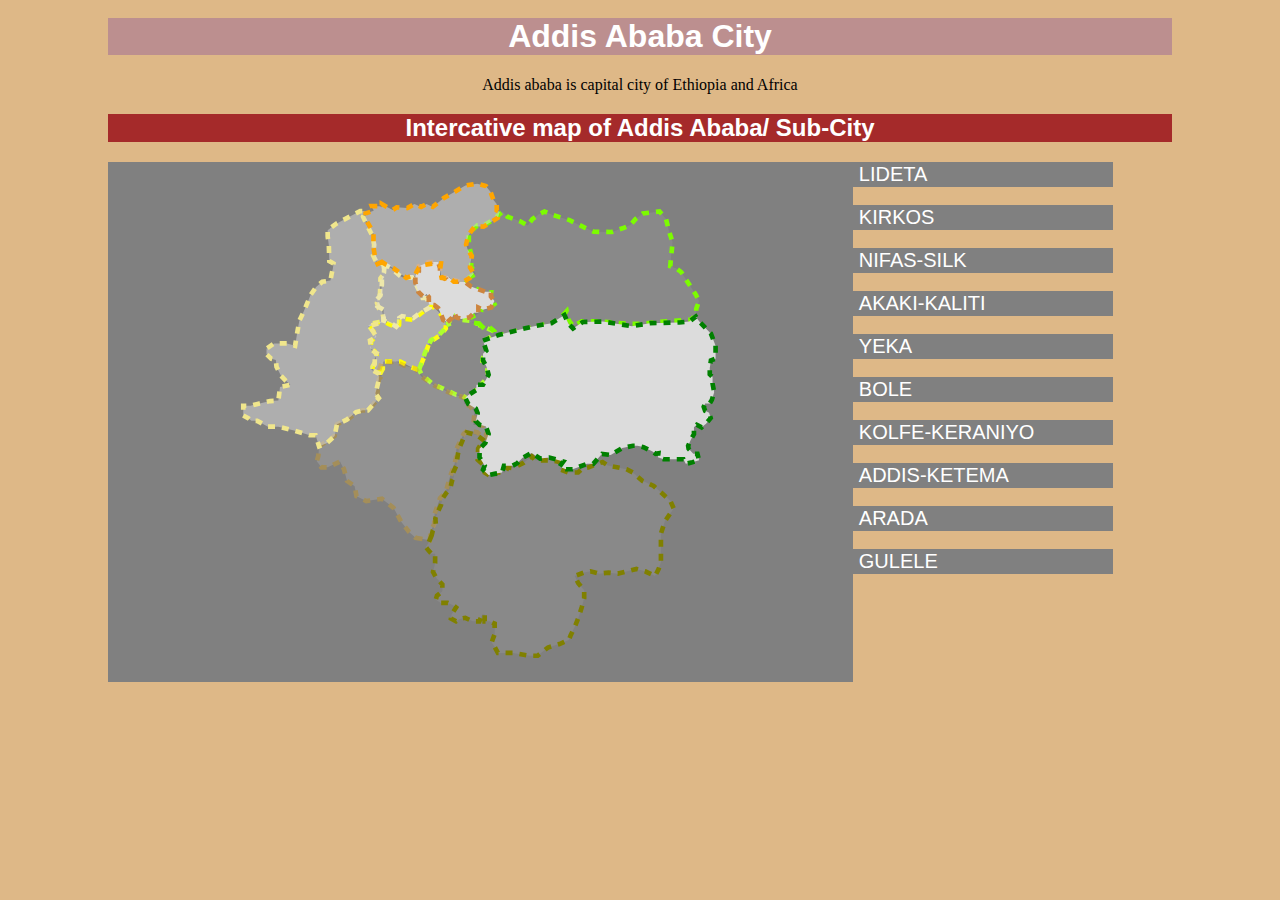
<file: Interactive_map2.html>
<head>
        <meta charset="UTF-8">
    <meta name="viewport" content="width=device-width, initial-scale=1.0">
    <meta http-equiv="X-UA-Compatible" content="ie=edge">
    <title>Intercative map</title>

</head>

<link rel="stylesheet" href="Interactive_map.css"/>

<body>

<h1>Addis Ababa City </h1>
<P> Addis ababa is capital city of Ethiopia and Africa</P>
  
<h2>Intercative map of Addis Ababa/ Sub-City</h2>

<div class="svgClass">

<svg  width="500" height="500" <!-- viewBox="0 0 212 215" --> enablebackground="new
0 0 212
215" xml:space="preserve">




       <a
xLink:href="http://www.addisababa.gov.et/es/web/guest/lideta-subcity">


   <g
class="lideta">




           <polygon
class="lideta"
points="63.3,86.3
64.2,84.7
64.2,81.5
67.8,81.5
71.7,81.5
76.3,83.9
79.8,85.2



            
  81.2,81.5
83.2,76.3
84.2,73.3
89.2,70
91.3,67.3
91.3,64.8

89.3,61.3
86.8,58.8
85.3,57.5
82,59.7
79.5,61.7
77.3,63.5
71.3,63



            
  71.2,65.8
70.3,67
66.7,65.3
64.5,64.2
62.7,64.5
59.2,65.2 58,66

60.5,69
60.8,71
59.3,72.7
58.8,75.8
60.8,77.2
61.5,78.7



            
  60.8,82
59.8,83.7
59.8,84.8
60.7,86.3










"/>


   </g></a>



    <a xLink:href="http://www.addisababa.gov.et/hi/web/guest/kirkos-sub-city">
        
    <g class="kirkos">
            <polygon class="kirkos" points="79.8,84.9 81,81.8 82.4,77.6 84.9,72.4 
                88.4,70 91,67.4 93,66.8 92.3,65 95.5,60.6 96.3,63.4 101.5,63.9
102.8,64.9 105.6,65.3 106.5,66.9 108.8,67.1 111.9,68.4 
                111.9,69.9 110,71.3 107.5,72.8 108,74.5 109.8,76.5 108,77.6
107,80.8 107.1,82.5 109.1,84.3 109.4,86.8 108,89.8 106.3,91.6 
                104.1,91.6 104.4,94 102.6,95.3 101,95.3 100.3,97.4 97.9,95.8
95.8,95.8 90.1,93.1 85.9,91.3 82.5,88.5 81,87.3            "/>
    </g></a>
        
    <a xLink:href="http://www.addisababa.gov.et/es/web/guest/nefas-silk-subcity">




   <g
class="nifassilk">


           <polygon
class="nifassilk"
opacity="40%"
points="78.3,157.3

84.4,158.3
84.8,154.5



          




86.3,151.4
86.5,147
88.8,140.3
91.3,137.5
93,131.3
94.8,126.5

95.8,122.4
95.8,119.3
99,112.5 100.8,111
104.9,112
107,114



            
  108.6,114.3
108.6,112.8
109.3,111.5
108.5,109.3
105.3,108.8

103.2,108.8
103.6,103.2
101.7,100.7
99.3,99.7
98.9,96.8



            
  95.1,95.9
86.4,91.8
80.9,88
78.3,84.5
73.3,83.2
69.6,81.3

67.5,81.9
63.9,81.3
62.6,85.3
63.8,87.5
62.5,89.2
62.1,92.9



            
  61.9,95.4
62.4,97.3
57.8,102.5
55.5,102.5
53.4,103.1
49.5,106.1

44.5,108.5
43.5,113.5
36.8,118 36.5,122
35.8,124.4
37.8,127



            
  40.5,127
45.8,124.5
47.5,127.8
48.8,132.8
52.1,135.1
52.9,139.4

57.1,141.5
63.8,140.5
68.8,144.4 72.2,150.5
75.6,154.9 
       



            
  "/>


            
  


   </g>
</a>


   


   <a
xLink:href="http://www.addisababa.gov.et/es/web/guest/akaki-kaliti-subcity">


   <g
class="akakikaliti">


           <polygon
class="akakikaliti"
points="85.2,156.3
84,159.2
82.7,161.3



            
  83.9,162.8
85.2,164.2
86.7,164.2
86.7,165.7
86.7,168.2
85.8,172

87.3,174.7
89.8,177.3
89.8,180.3 87.5,182.2
87,183.8 


            
  89,185.3
92.2,185.3
94.3,186.2
95.7,187.3
93.8,190.2
93.5,192

95.7,193.2
97.3,192.2
99.7,191.7 102.8,193.2
105.7,193.2



 
          
  107,190.2
108,190.3
108,193.2
110,193.2
112.3,194.2
112.3,196.2

112.3,198.7
111,202.3
112.3,204.2 113.7,206.8
117,206.8



            
  120.2,206.8
127.2,208
130.8,208
135.2,204.5
140.2,203
144.2,201.2

145,199.2
147,195
148.5,191.2
149.8,187
150.8,183.3


                150.8,179.8 148.2,176.7 146.8,173.7 150.8,172.2 153.5,171.7
157.3,172.7 161.3,172.3 165.3,172.7 171,171.3 173.3,170.7 
                177.2,171.8 181.3,173.7 182.8,170.7 183.8,167.8 183.8,162.3
183.8,155.5 185.5,150.2 189.3,144.7 187.8,141.3 180.7,135 
                175.8,132.8 171.7,129.2 169,127.8 161,126.2 158.7,124.7
155.8,125.8 152.8,127 150,127.5 148.2,129.2 144,129.2 140.3,127.8 
                140.3,124.7 137,124 133.7,124 129.8,124 128.3,122.2 124.8,125
120.2,127.3 118,127 116.7,129.2 113.2,129.2 111.3,131.2 
                108,129.2 107.2,125.7 105,123.7 105.2,119 106,117.7 108,115.7
104.8,113.2 100.3,112 99.3,113.5 98.3,115.9 96.9,119.3 
                96.5,121.3 95.8,126.3 94.5,129.2 94.7,131.3 94,132.7 93.2,136.2
91.5,138 89.8,140.5 89.2,143.3 88,145.8 86.8,149 87,151.5 
                85.7,154.2          "/>
    </g></a>
    <a xLink:href="http://www.addisababa.gov.et/vi/web/guest/yeka-sub-city">

    <g class="yeka">
            <polygon class="yeka" points="105.7,65.2 107.2,66.8 108,67.5 
                109.5,66.3 112.2,68.5 112.2,70.7 139,64.3 143.3,59.8 144.2,63.8
146,66.3 149.8,64.2 156.5,64.2 170.7,65.3 175.5,65.3 
                184.8,64.3 196.8,63.5 199,61.2 199,58.8 200.2,55.5 198.8,52.7
196.5,49.2 192.5,43 190.5,41.5 187.8,40.5 188.8,30.2 
                187.2,25.2 186,20.2 183.2,17 176,17.8 172.8,20.3 170.7,22.8
167.3,24.2 162.7,25.8 155,25.7 151.2,24 144.5,20.7 137.3,18.5 
                133.7,17 131.2,18.3 128.5,20.3 126.5,23 123.5,21.3 117.8,19.2
115.7,17 111.8,20.5 108,22.7 104.8,23 101.2,26.5 101.2,31.3 
                102.3,35.8 102.2,40.7 104.2,43.8 101.2,45.5 98.8,47 102.2,49.3
108,51.7 110.8,51.7 110.5,54.2 112.2,56.8 109.5,59 
                107.2,59.3 105.2,58.8 105.3,61 101.7,62.7
101.7,64.5            "/>
    </g></a>

    <a xLink:href="http://www.addisababa.gov.et/es/web/guest/bole-sub-city">
    <g class="bole">
            <polygon class="bole" points="107.3,72.5 114.3,70 125,67.3 129.8,66.2 
                136.7,65 142.3,61.5 144,65.2 146,67.3 150.2,64.5 158.8,64.3
171.3,66.3 179,65 191.7,64.7 196,64.3 198.8,62.2 200.3,64.3 
                205.3,69.5 207.3,74.7 207.3,80.3 205.3,81 204.8,84.3 204.8,87
206,88.2 206,91 206.7,94.7 205.7,98 204.8,99.5 202.8,99.5 
                202.2,101 202.8,102.7 204.5,103.5 205.2,105.8 203.2,108.2
201.3,109.8 199.2,108.7 198,109.8 198,112.7 196.7,115 195.5,117.7 
                195.7,119 197.7,121.2 199.5,121.2 200.2,124 197.3,124.8
194.5,125.5 193.5,123.5 190.7,123.5 185,123.5 182.5,122.7 182.7,121 
                181.5,121.2 180.2,120.2 176.3,118.3 173.7,117.7 171.8,117.7
167.2,118.7 162.2,121.7 158.5,121.2 154.7,125.5 152,125.5  
                148.5,126.8 145.8,127.8 143,127.8 140.2,126.7 141.8,124.5
135.8,122.8 131.8,123.2 128.2,120.8 124.2,123 122,125.2 120,126.3 
                116.3,126.3 115.5,129.2 112.2,129.8 109.7,130.3 107.3,128
108,126.2 105.8,122.7 105.8,119 108.3,116.5 109.7,112.7 
                108.5,109.3 105.8,108.7 104.2,107.2 105,103.7 104.2,101.7
101,99.8 99.7,97.2 101,95.9 104.3,93.8 104.5,91.5 107.3,91.5 
                109.7,87.2 108.8,83.7 107.3,81 107.3,78.2 108.7,76.8
107.3,72.5             "/>
    </g></a>

    <a xLink:href="http://www.addisababa.gov.et/es/web/guest/kolfe-keranio-subcity">


   <g
class="kolfekeraniyo">


           <polygon
class="kolfekeraniyo"
points="4.2,104.7
6.5,106
7.7,107



            
  10.2,107
14.8,109.5
19.3,109.5
26.5,111.3
32.8,113.2
35.3,113.2

36.8,118
40.2,116.5
43.5,113.5
44.5,108.5
48.7,106.5



            

 52.7,103.3
55.5,102.5
57.8,102.5
62.5,97.2
61,95.2
61.8,92.3

62.5,89.2
62.5,86.7
59.3,85
60.7,82.7
60.8,80
62.5,78.5



            
  59.3,76.5
58.7,72.5
61.5,71
59.7,68
58,66.5
60.2,65.7
64.8,64.5

64,60
62.5,58.7
61.7,56.3
63,52.3 63.2,45.7
64.8,43.5 



           
  64.8,40.3
63.2,38.8
61.5,38.8
60,35.8
60.5,31.3
59.7,27.3

57.2,22.5
55.7,19.2
56.5,16.8
54.5,16.8
44.2,22.2
40.5,25



            
  40.5,27.7
41,31.5
41.2,38.3
43,39.3
42.7,41.7
42.2,43.8
41.7,46.7

38.2,47.2
35.5,49.5
33.2,52.8
30.2,60
28.3,64
27.2,70.3



            
  26.5,74.7
23,73.7
17.5,73.7
14.2,76
14.2,78.3
16.2,80.3
18.2,80.8

18.5,83.8
20.5,87.7
22.5,89.8
24.5,91.5
20,92.5
19.3,98.3



            
  15.8,98.5
11.2,99.5
7.3,100.5
4.2,100.5












"/>


   </g></a>




   <a
xLink:href="http://www.addisababa.gov.et/sk/web/guest/addis-ketema-subcity">


   <g
class="addisketema">


           <polygon
class="addisketema"
points="64.5,39.5
68,41.5
70.8,44



            
  72.5,45.3
76.8,45.3
77.8,46.7
79.7,50.8
81.3,54.2
82.8,54.2

84.3,56.3
84.3,58.3
79.2,61.3
77.3,62.8
72.5,62
71.3,62.8



            
  71.3,65
70,66.5
68.5,65.5
64.5,63.8
64.5,59.2
61.8,57.7
61.8,54.7

63.2,53
63.8,48.5
63.8,45.2
64.7,43.3
64.8,41.7










"/>


   </g></a>




   <a
xLink:href="http://www.addisababa.gov.et/fi/web/guest/arada-sub-city">


   <g
class="arada">


           <polygon
class="arada"
points="92,64.5
94,62.7
95,60.5
95.8,62.5



            
  98,63.2
101.5,62.5
103.5,60.5
105.3,60.5
105.3,58.3
107.3,59.2

110.8,58.3
112.2,55.5
110.7,53.5 110.7,51.5
108.2,51.5


                102.1,49.2 99.3,47.2 97.3,47.2 93.7,46.2 92,44.7 90.7,45.8
88.8,44.7 88.8,41.3 88,38.7 84,38.7 79.7,40.5 79.7,42.7 
                78.2,44.3 78.2,47.5 79.5,51.6 81.7,53.7 83,52.5 84,53.8 84,57
86.3,57.2 88,58.5 89.2,61 90.2,63.7           "/>
    </g></a>
    
    <a xLink:href="http://www.addisababa.gov.et/es/web/guest/gullele-sub-city">
    <g class="gulele">
            <polygon class="gulele"  points="63.8,38.7 62,39.5 61,37.3 60.2,32.5 
                60.2,29.7 60.2,26.3 58.7,23.5 56.8,20.3 56.8,17.8 60.3,16.7
59.5,14.7 63,14.7 63.8,15.2 63.8,13.8 66.2,15.2 68.5,16.3 
                70.2,15.2 74.7,15.5 77.8,13.8 80.7,15 83,13.8 85.7,15 90.3,11.3
94.8,8.7 99.7,5.8 104.8,5 108.5,6 110.5,8.5 111.8,12 
                113.2,13.8 113.2,16.5 114.5,17.2 113.7,19.7 109.5,22.3 107.5,23.5
103.8,23.3 102.2,25.5 101,27.3 100,31.2 100.7,33.3 
                102.5,36.2 101.8,39.5 101.7,41 103.3,43.7 101.7,45.5 98.8,47.2
97.3,47.2 94.8,47.2 92.7,45.2 91.2,45.7 89.5,45.5 88.8,42.2 
                89.2,39.3 86.5,39.2 81.8,40 79.7,41.2 78.7,43 78,44.7 76.5,44.7
74.3,45.5 71.7,43.5 68.7,41.3 65.5,39.8             "/>
    </g></a>
</svg>
</div>
<div class="buttons" id="sidebar" >

    <button id="lideta">LIDETA</button><br><br>
    <button id="kirkos">KIRKOS</button><br><br>
    <button id="nifassilk">NIFAS-SILK</button><br><br>
    <button id="akakikaliti">AKAKI-KALITI</button><br><br>
    <button id="yeka">YEKA</button><br><br>
    <button id="bole">BOLE</button><br><br>
    <button id="kolfekeraniyo">KOLFE-KERANIYO</button><br><br>
    <button id="addisketema">ADDIS-KETEMA</button><br><br>
    <button id="arada">ARADA</button><br><br>
    <button id="gulele">GULELE</button><br><br>
    
   
</div>

<script>

const lidetaButton = document.querySelector('#lideta');
const kirkosButton = document.querySelector('#kirkos');
const nifassilkButton = document.querySelector('#nifassilk');
const akakikalitiButton = document.querySelector('#akakikaliti');
const yekaButton = document.querySelector('#yeka'); 
const boleButton = document.querySelector('#bole');
const kolfekeraniyoButton = document.querySelector('#kolfekeraniyo');
const addisketemaButton = document.querySelector('#addisketema');
const aradaButton = document.querySelector('#arada');
const guleleButton = document.querySelector('#gulele');

const lideta = document.querySelector('.lideta');
const kirkos = document.querySelector('.kirkos');
const nifassilk = document.querySelector('.nifassilk');
const akakikaliti = document.querySelector('.akakikaliti');
const yeka = document.querySelector('.yeka');
const bole = document.querySelector('.bole');
const kolfekeraniyo = document.querySelector('.kolfekeraniyo');
const addisketema = document.querySelector('.addisketema');
const arada = document.querySelector('.arada');
const gulele = document.querySelector('.gulele');

lidetaButton.addEventListener('click', e =>{
lideta.classList.toggle('removed');});
kirkosButton.addEventListener('click', e =>{
kirkos.classList.toggle('removed');});
nifassilkButton.addEventListener('click', e =>{
nifassilk.classList.toggle('removed');});
akakikalitiButton.addEventListener('click', e =>{
akakikaliti.classList.toggle('removed');});
yekaButton.addEventListener('click', e =>{ yeka.classList.toggle('removed');});
boleButton.addEventListener('click', e =>{ bole.classList.toggle('removed');});
kolfekeraniyoButton.addEventListener('click', e =>{
kolfekeraniyo.classList.toggle('removed');});
addisketemaButton.addEventListener('click', e =>{
addisketema.classList.toggle('removed');});
aradaButton.addEventListener('click', e =>{ arada.classList.toggle('removed');});
guleleButton.addEventListener('click', e =>{
gulele.classList.toggle('removed');});

</script>
</body>
</file>
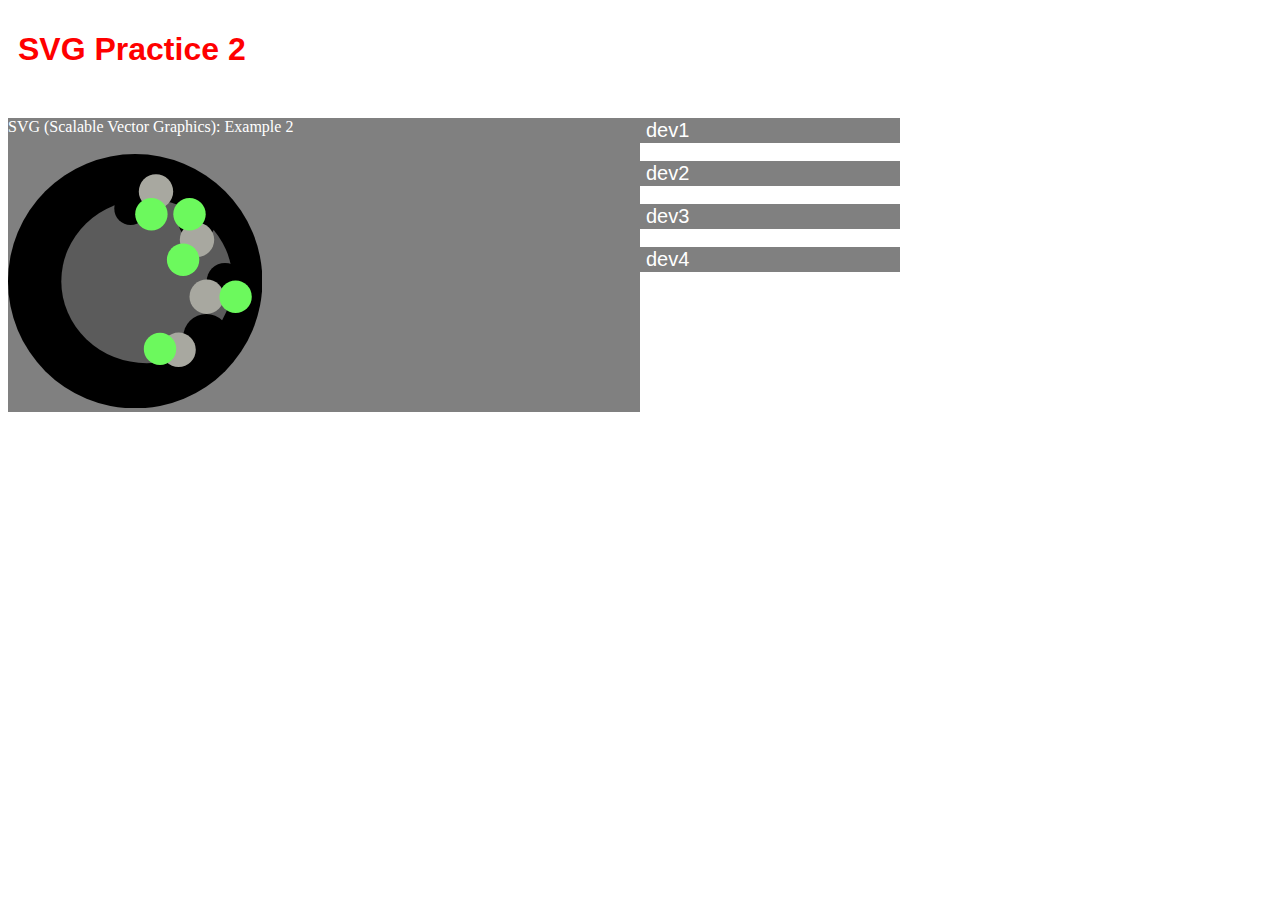
<file: WeeK-2_Index.html>
<!DOCTYPE html>
<html lang="en">
<head>
    <meta charset="UTF-8">
    <meta name="viewport" content="width=device-width, initial-scale=1.0">
    <meta http-equiv="X-UA-Compatible" content="ie=edge">
    <title>Week_2_Interactive</title>
    
    <link rel="stylesheet"  type="text/css"  href="WeeK-2_Style.css">
</head>
<body>
    <h1>SVG Practice 2</h1>
    <br>
<div class="projects">
   SVG (Scalable Vector Graphics): Example 2 
            <br><br>

<svg  x="0px" y="0px" width="254.3px" height="254.3px" viewBox="0 0 254.3 254.3"
enable-background="new 0 0 254.3 254.3" xml:space="preserve">

        <g class="dev1">
            <circle class="dev1" fill="#284F2A" cx="127.2" cy="127.2" r="127.2"/>
        </g>
        <g class="dev5">
            <ellipse class="dev5" fill="#5B5B5B" cx="138.9" cy="127.2" rx="85.6"
ry="82"/>
        </g>
        <g class="dev2">
            <circle class="dev2" fill="#FFFF00" cx="122.6" cy="54.7" r="16.3"/>
            <ellipse class="dev2" fill="#FFFF00" cx="189" cy="68.8" rx="18.4"
ry="17"/>
            <circle class="dev2" fill="#FFFF00" cx="217" cy="127.2" r="18.3"/>
            <circle class="dev2" fill="#FFFF00" cx="198.3" cy="183" r="23.1"/>
        </g>
        <g class="dev3">
            <circle class="dev3" fill="#A8A8A0" cx="148" cy="37.5" r="17.2"/>
            <circle class="dev3" fill="#A8A8A0" cx="189" cy="85.8" r="17.2"/>
            <circle class="dev3" fill="#A8A8A0" cx="198.7" cy="142.7" r="17.2"/>
            <circle class="dev3" fill="#A8A8A0" cx="170.6" cy="195.8" r="17.2"/>
        </g> 
        <g class="dev4">
            <circle class="dev4" fill="#6CF95D" cx="143.4" cy="60.2" r="16.2"/>
            <circle class="dev4" fill="#6CF95D" cx="181.5" cy="60.2" r="16.2"/>
            <circle class="dev4" fill="#6CF95D" cx="175.1" cy="105.8" r="16.2"/>
            <circle class="dev4" fill="#6CF95D" cx="227.6" cy="142.7" r="16.2"/>
            <circle class="dev4" fill="#6CF95D" cx="152" cy="194.9" r="16.2"/>
        </g>
</svg>

</div>

<div class="buttons" id="sidebar" >

        
        <button id="dev1">dev1</button><br><br>
        <button id="dev2">dev2</button><br><br>
        <button id="dev3">dev3</button><br><br>
        <button id="dev4">dev4</button><br><br>
       
    </div>

<script>
    
    const dev1Button = document.querySelector('#dev1');
    const dev2Button = document.querySelector('#dev2');
    const dev3Button = document.querySelector('#dev3');
    const dev4Button = document.querySelector('#dev4');

    const dev1 = document.querySelector('.dev1');
    const dev2 = document.querySelector('.dev2');
    const dev3 = document.querySelector('.dev3');
    const dev4 = document.querySelector('.dev4');

    dev1Button.addEventListener('click', e =>{
dev1.classList.toggle('removed');});

    dev2Button.addEventListener('click', e =>{
dev2.classList.toggle('removed');});

    dev3Button.addEventListener('click', e =>{
dev3.classList.toggle('removed');});

    dev4Button.addEventListener('click', e =>{
dev4.classList.toggle('removed');});
 
    </script>
</body>
</html>
</file>
<file: portifolio.css>
*{
    margin: 0;
    padding: 0;
    font-family: Cambria, Cochin, Georgia, Times, 'Times New Roman', serif;
}
source {
    margin-bottom: 50px;
    margin-right: 200px;
    `
}
h1{
    
   margin-top: 50px;
   margin-left: 100px;
   display: block;
}
h2{
    margin-top: 2px;
   margin-left: 100px;
   display: block;
}
header{
    background-color: rgb(170, 170, 170);
    height: 100vh;
    background-size: cover;
    background-position: bottom;
    background-position-y: 0px;
    background-position-x: 0px;
    background-repeat: no-repeat;
}
ul{
    float: right;
    list-style-type: none;
    margin-top: 150px;
    margin-right: 200px;
}
ul li{
    display: inline-block;
}
ul li a{
    text-decoration: none;
    color: rgb(255, 255, 255);
    padding: 11px 20px;
    border: 3px solid rgb(0, 217, 255);
    transition: 0.6s ease;
}
p{
    display: inline-block;
}
p a{
    float: right;
    list-style-type: none;
    margin-top: 0px;
    margin-right: 0px;
}
</file>
<file: 1.css>
*{
    margin: 0;
    padding: 0;
    font-family: Cambria, Cochin, Georgia, Times, 'Times New Roman', serif;
}
header{

}
ul{
    float: right;
    list-style-type: none;
    margin-top: 150px;
    margin-right: 800px
}
ul li{
    display: inline-block;
}
ul li a{
    text-decoration: none;
    color: rgb(255, 255, 255);
    padding: 10px 30px;
    border: 4px solid rgb(78, 165, 187);
    transition: 0.6s ease;
}
u li a:hover{
    background-color: rgb(112, 149, 230);
    color: #000;
}
p a{
    float: right;
    list-style-type: none;
    display: inline-block;
    border: 3px solid rgb(0, 0, 0);
    padding-top: 0px;
    padding-left: 10px;
    padding-right: 10px;
    padding-bottom: 0px;
  color: rgb(0, 0, 0);
    border: 5px  rgb(168, 168, 168) solid;
    transition: 0.6s ease;
    
}
</file>
<file: 2.css>
*{
    margin: 0;
    padding: 0;
    font-family: Cambria, Cochin, Georgia, Times, 'Times New Roman', serif;
}
header{

}
ul{
    float: right;
    list-style-type: none;
    margin-top: 150px;
    margin-right: 800px
}
ul li{
    display: inline-block;
}
ul li a{
    text-decoration: none;
    color: rgb(255, 255, 255);
    padding: 10px 30px;
    border: 4px solid rgb(78, 165, 187);
    transition: 0.6s ease;
}
u li a:hover{
    background-color: rgb(112, 149, 230);
    color: #000;
}
p a{
    float: right;
    list-style-type: none;
    display: inline-block;
    border: 3px solid rgb(0, 0, 0);
    padding-top: 0px;
    padding-left: 10px;
    padding-right: 10px;
    padding-bottom: 0px;
  color: rgb(0, 0, 0);
    border: 5px  rgb(168, 168, 168) solid;
    transition: 0.6s ease;
    
}
</file>
<file: architectural projects.css>
*{
    margin: 0;
    padding: 0;
    font-family: Cambria, Cochin, Georgia, Times, 'Times New Roman', serif;
}
header{
    background-color: rgb(170, 170, 170);
    height: 100vh;
    background-size: cover;
    background-position: bottom;
    background-position-y: 0px;
    background-position-x: 0px;
    background-repeat: no-repeat;
}
ul{
    float: right;
    list-style-type: none;
    margin-top: 150px;
    margin-right: 800px
}
ul li{
    display: inline-block;
}
ul li a{
    text-decoration: none;
    color: rgb(255, 255, 255);
    padding: 10px 30px;
    border: 4px solid rgb(78, 165, 187);
    transition: 0.6s ease;
}
u li a:hover{
    background-color: rgb(112, 149, 230);
    color: #000;
}
p a{
    float: right;
    list-style-type: none;
    display: inline-block;
    border: 3px solid rgb(193, 185, 206);
    padding-top: 0px;
    padding-left: 10px;
    padding-right: 10px;
    padding-bottom: 0px;
  color: rgb(255, 255, 255);
    border: 5px  rgb(212, 211, 211) solid;
    transition: 0.6s ease;
    
}
</file>
<file: class.css>
/* 
style type ="text/css"> */
body{

    color: rgb(70, 70, 99);
    font-family: Impact, Haettenschweiler, 'Arial Narrow Bold', sans-serif
    font-size: 100px;
    background-color:rgb(179,174,174); 
    padding: 10px;}
h1{color: rgb(73, 39, 39);}
div ul{
    float: right;
    list-style-type: none;
    margin-top: 0px;
    margin-right: 50px;
    margin-left: 0px
}
ul li{
    display: inline-block;
}
ul li a{
    text-decoration: none;
    color: rgb(255, 255, 255);
    padding: 2px 20px;
    border: 1px solid rgb(252, 252, 252);
    transition: 0.6s ease;
}
u li a:hover{
    background-color: rgb(112, 149, 230);
    color: #000;
}
</file>
<file: class practice.css>
/* 
style type ="text/css"> */
body {
    color: rgb(179, 255, 0);
font-family: Impact, Haettenschweiler, 'Arial Narrow Bold', sans-serif; 
font-size: 400%
background-color: brown;
padding: 100px;
}
</file>
<file: Interactive_map.css>
/* <style type="text/css">  */

body {
    text-align: center;
    background-color: burlywood;
    padding: 100px;
    padding-top: 10px;
}
h1 {
    font-family: Impact, Haettenschweiler, 'Arial Narrow Bold', sans-serif;
    background-color:rosybrown;
    color: white;
}

h2 {
    font-family: Impact, Haettenschweiler, 'Arial Narrow Bold', sans-serif;
    color: white;
    background-color: brown;
}
.svgClass {
    background-color:gray;
    float:left;
    width:70%;
    color:#fff;
    padding:10px;
    box-sizing:border-box;
}
polygon{
    fill:white; transition: 1s fill;
}
polygon:hover {
    fill: burlywood;
     
}
.lideta { stroke:yellow;stroke-width: 2px;stroke-dasharray: 3; fill:gainsboro;
fill-opacity: 50%;}
.kirkos{stroke:greenyellow;stroke-width: 2px;stroke-dasharray: 3; fill:gainsboro;
fill-opacity: 10%;}
.nifassilk{stroke:goldenrod;stroke-width: 2px;stroke-dasharray: 3; fill:
gainsboro; fill-opacity: 50%;} 
.akakikaliti {stroke:olive;stroke-width: 2px;stroke-dasharray: 3; fill:gainsboro;
fill-opacity: 10%;}
.yeka{stroke:lawngreen;stroke-width: 2px;stroke-dasharray: 3;fill:gainsboro;
fill-opacity: 10%;}
.bole{stroke:green;stroke-width: 2px;stroke-dasharray: 3; fill:gainsboro; fillopacity:
10%;}

.kolfekeraniyo{stroke:
khaki;stroke-width:
2px;stroke-dasharray:
3;
fill:

gainsboro;
fill-opacity:
50%;}

.addisketema{stroke:palegoldenrod;stroke-width:
2px;stroke-dasharray:
3;

fill:gainsboro;fill-opacity:
50%;}

.arada{stroke:peru;stroke-width:
2px;stroke-dasharray:
3;
fill:gainsboro;
fillopacity:
50%;}

.gulele{stroke:orange;stroke-width:
2px;
stroke-dasharray:
3;
fill:gainsboro;

fill-opacity:
50%;}



.removed{

display:
none;

}

button{




   position:
relative;


   color:
white;


   font-size:
20px;


   background:gray;


   border:none;


   outline:
none;


   left:
0%;


   width:
260px;


   text-align:
left;

}

button.hover{


   fill:
whitesmoke;

}

#sidebar{


   text-align:
left;


   float:right;


   width:30%;


   background:none;


   color:#fff;


   padding:0px;


   box-sizing:border-box;

}
</file>
<file: WeeK-2_Style.css>
body{text-justify: auto;}
h1{color:red;  font-family: Arial, "Helvetica Neue", Helvetica, sans-serif; fontstyle:
italic;
padding:
10px;


   text-align:
left;}

h2{c:red;
font-family:
Arial,
"Helvetica
Neue",
Helvetica,
sans-serif;
fontstyle:
italic;
margin-right:
100px;

margin-left:
100px;
padding:
10px;}

date{color:white;
font-size:
5;
background-color:
cadetblue;
font-family:
Arial,

"Helvetica
Neue",
Helvetica,
sans-serif;}



p{color:
blue;
font-weight:
10;
text-align:
justify;
width:
300px;
padding:
10px;

margin-right:
100px;
margin-left:
100px;}



.projects{color: white; background-color:gray; padding: 10px;
        text-align: justify;
        float:left;
        width:50%;
        padding:0px;
        box-sizing:border-box;
    }
            button{

                position: relative;
                color: white;
                font-size: 20px;
                background:gray; 
                border:none; 
                outline: none;
                left: 0%;
                width: 260px;
                text-align: left;
            }
            #sidebar{
                text-align: left;
                float:right;
                width:50%;
                
                background:none;
                color:#fff; 
                padding:0px;
                box-sizing:border-box;
            }

.dev1{
    fill:black; 
}
.dev2{
    fill:black;
    
}
.removed{
display: none;
}
</file>
